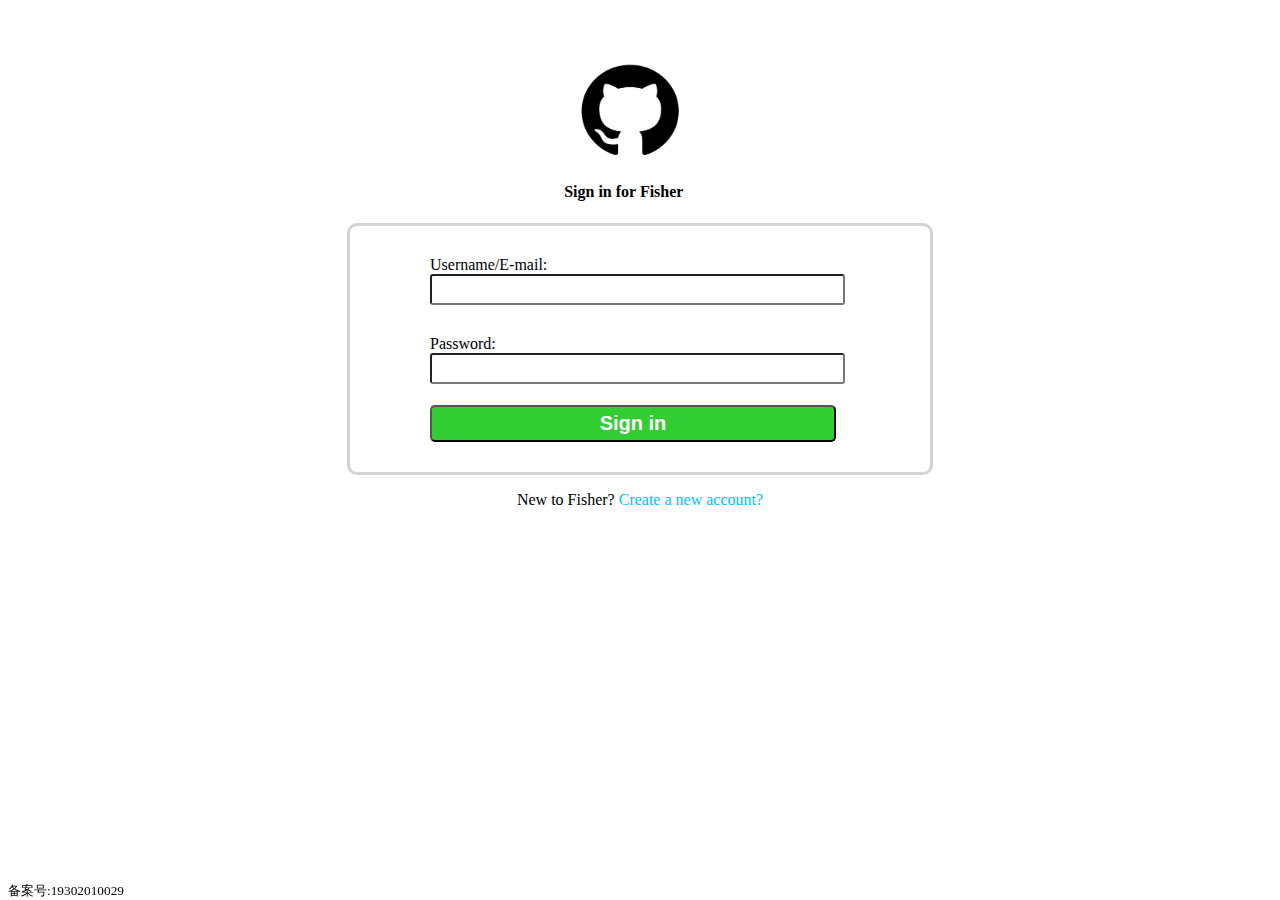
<file: index.html>
<!DOCTYPE html>
<html>
<head>
    <link rel="stylesheet" type="text/css" href="src/css/login.css">
    <meta charset="UTF-8">
    <title>Sign in</title>
</head>
<body>
    <img src="img/logo.jpg" width="150" height="100" alt="image" id="image"><!--logo图片-->
    <h4>Sign in for Fisher</h4>
    <div id="main">
<form action="src/Home.html" method="get"><!--实现登录界面-->
        <div>
          <label>
              <p class="text">Username/E-mail:<br>
              <input type="text" value="" size="50" required class="input" name="username">
              </p>
         </label>
        </div>
        <div>
            <label>
                <p class="text">Password:<br>
                <input type="password" value="" size="50" required class="input" name="password">
                </p>
            </label>
        </div>
        <div>
            <input type="submit" value="Sign in" id="button" name="submit">
        </div>
</form>
    </div>
<p id="register">New to Fisher?<a href="src/register.html" id="aregister"> Create a new account?</a></p><!--引导注册提示信息-->
<footer>
    <small id="footer">备案号:19302010029</small><!--页脚-->
</footer>
</body>
</html>
</file>
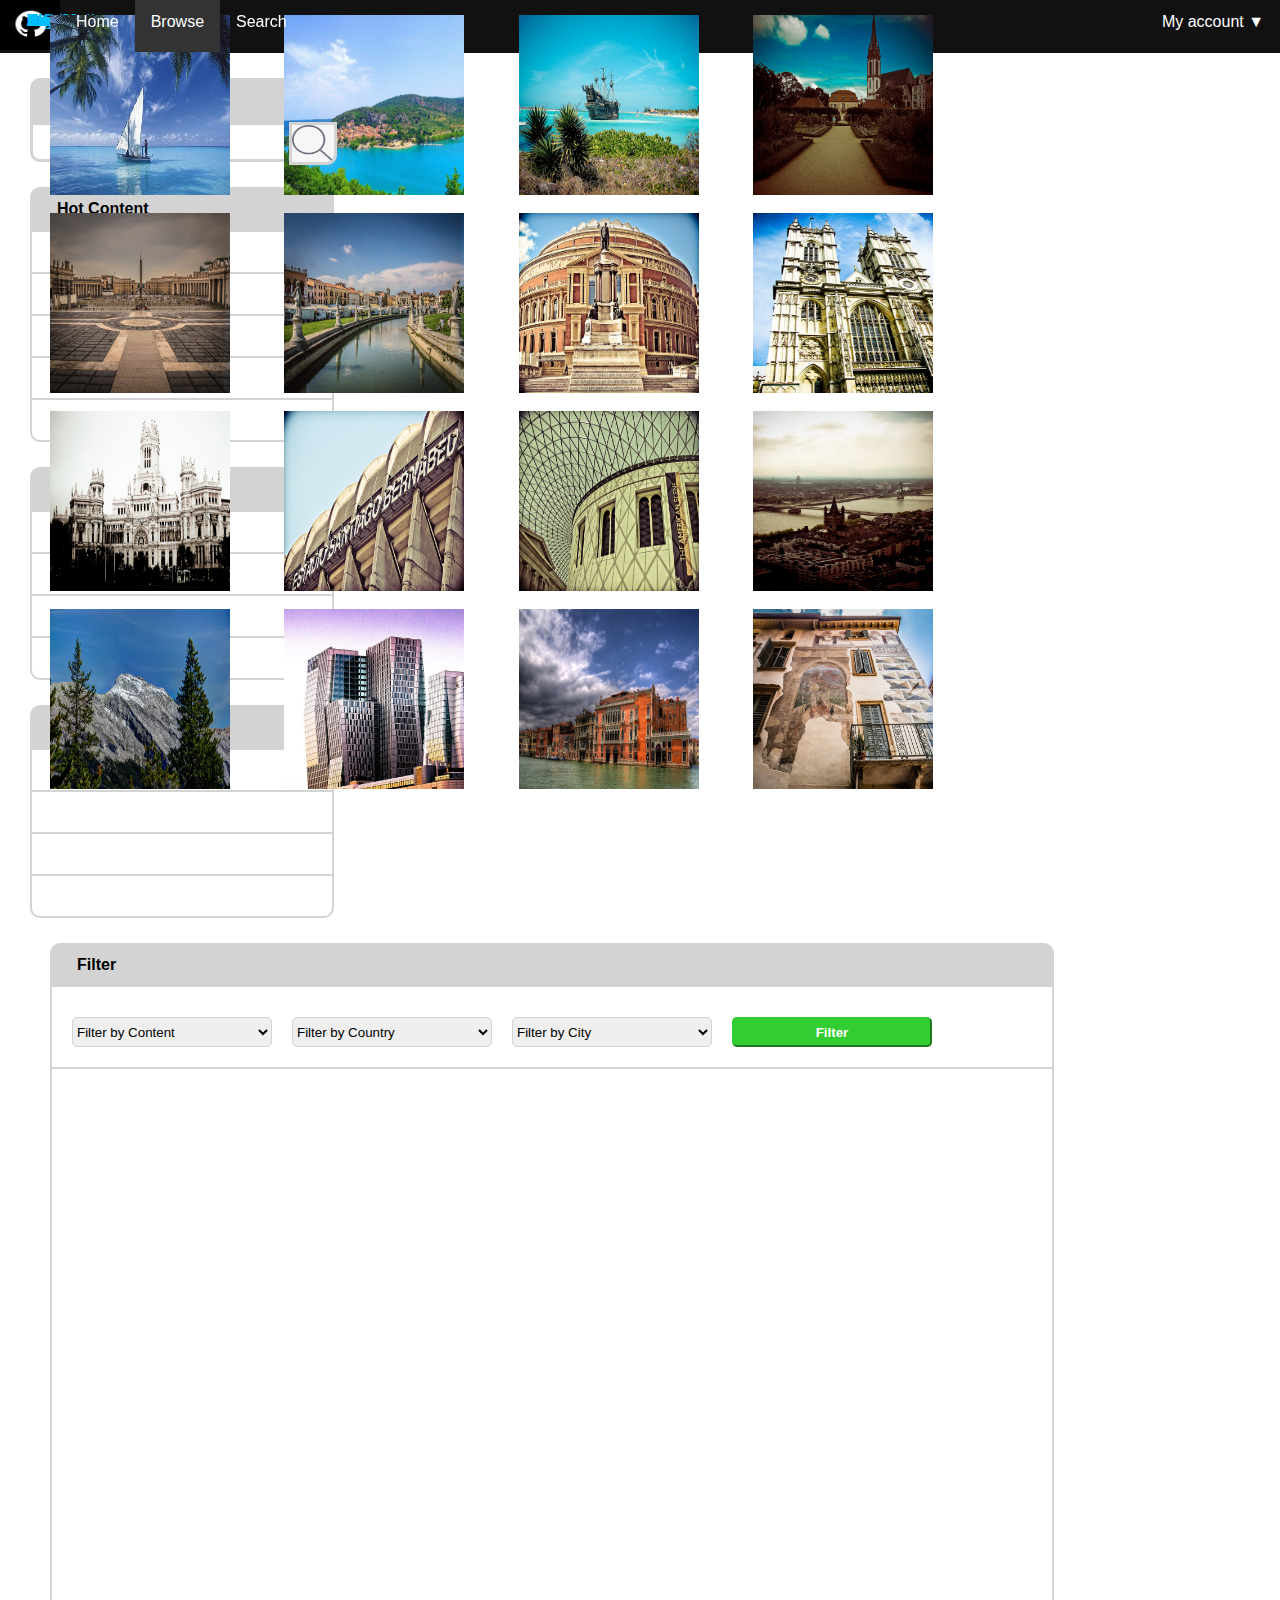
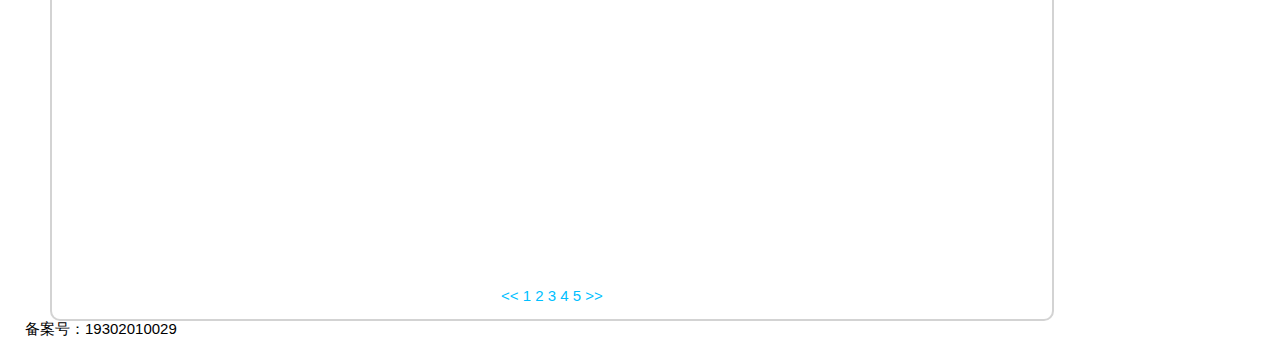
<file: src/Browser.html>
<!DOCTYPE html>
<html>
<head>
    <meta charset="UTF-8">
    <title>Browser</title>
    <link rel="stylesheet" type="text/css" href="css/reset.css">
    <link rel="stylesheet" type="text/css" href="css/Browser.css">
</head>
<body>
<header>
    <nav>
        <ul>
            <li><img src="images/logo_header.jpg" width="60" height="50" alt="image" id="image"></li>
            <li><a href="Home.html" id="Home">Home</a></li>
            <li><a href="Browser.html" id="Browse">Browse</a></li>
            <li><a href="Search.html" id="Search">Search</a></li>
            <div class="dropdown">
                <a href="#" class="dropbtn">My account ▼</a><!--下拉列表-->
                <div class="dropdown-content">
                    <a href="Upload.html"><p><img src="images/upload.jpg" width="20" height="20">  Upload</p></a>
                    <a href="my_photo.html"><p><img src="images/myphoto.jpg" width="20" height="20">  My Photo</p></a>
                    <a href="favor.html"><p><img src="images/favor.jpg" width="20" height="20">  Favor</p></a>
                    <a href="login.html"><p><img src="images/login.jpg" width="20" height="20">  Login in</p></a>
                </div>
            </div>
        </ul>
    </nav>
</header>
<div id="part1">
    <div class="titlebox"><p class="title">Search by Title</p></div>
        <form>
           <label>
               <input type="search" value="" id="input">
               <input type="image" src="images/search.jpg" width="42" height="37" id="submit" onclick="alert('已搜索成功！')">
           </label>
        </form>
    <form>
        <div class="titlebox"><p class="title">Hot Content</p></div>
        <div class="wordbox1"><a class="entry" onclick="alert('已显示搜索结果!')"><p class="word">City</p></a></div>
        <div class="wordbox1"><a class="entry" onclick="alert('已显示搜索结果!')"><p class="word">People</p></a></div>
        <div class="wordbox1"><a class="entry" onclick="alert('已显示搜索结果!')"><p class="word">Animal</p></a></div>
        <div class="wordbox1"><a class="entry" onclick="alert('已显示搜索结果!')"><p class="word">Building</p></a></div>
        <div class="wordbox2"><a class="entry" onclick="alert('已显示搜索结果!')"><p class="word">Wonder</p></a></div>
    </form>
    <form>
        <div class="titlebox"><p class="title">Hot Country</p></div>
        <div class="wordbox1"><a class="entry" onclick="alert('已显示搜索结果!')"><p class="word">China</p></a></div>
        <div class="wordbox1"><a class="entry" onclick="alert('已显示搜索结果!')"><p class="word">Italy</p></a></div>
        <div class="wordbox1"><a class="entry" onclick="alert('已显示搜索结果!')"><p class="word">Japan</p></a></div>
        <div class="wordbox2"><a class="entry" onclick="alert('已显示搜索结果!')"><p class="word">America</p></a></div>
    </form>
    <form>
        <div class="titlebox"><p class="title">Hot City</p></div>
        <div class="wordbox1"><a class="entry" onclick="alert('已显示搜索结果!')"><p class="word">Shanghai</p></a></div>
        <div class="wordbox1"><a class="entry" onclick="alert('已显示搜索结果!')"><p class="word">Tokyo</p></a></div>
        <div class="wordbox1"><a class="entry" onclick="alert('已显示搜索结果!')"><p class="word">Roma</p></a></div>
        <div class="wordbox2"><a class="entry" onclick="alert('已显示搜索结果!')"><p class="word">New York</p></a></div>
    </form>
</div>
<div id="part2">
<form>
    <div class="titlebox1"><p class="title">Filter</p></div>
    <div id="choosebox">
    <div class="choose">
        <label>
            <select class="select">
                <option hidden>Filter by Content</option>
                <option>Scenery</option>
                <option>City</option>
                <option>People</option>
                <option>Animal</option>
                <option>Building</option>
                <option>Wonder</option>
            </select>
        </label>
    </div>
    <div class="choose">
        <label for="Country"></label><select id="Country" class="select">
            <option hidden>Filter by Country</option>
            <option value="China">China</option>
            <option value="Japan">Japan</option>
            <option value="Italy">Italy</option>
            <option value="America">America</option>
        </select>
    </div>
    <div class="choose">
        <label for="City"></label><select id="City" class="select">
            <option hidden>Filter by City</option>
        </select>
    </div>
    <div class="choose" onclick="alert('已显示搜索结果')"><input type="button" value="Filter" id="filter"></div>
    </div>
</form>
    <div id="picturebox">
        <a href="details.html"><img src="images/detail.jpg" class="picture"></a>
        <a href="details.html"><img src="images/mainpicture.jpg" class="picture"></a>
        <a href="details.html"><img src="images/travel-images/normal/medium/6119130918.jpg" class="picture"></a>
        <a href="details.html"><img src="images/travel-images/normal/medium/6114859969.jpg" class="picture"></a>
        <a href="details.html"><img src="images/travel-images/normal/medium/9498386718.jpg" class="picture"></a>
        <a href="details.html"><img src="images/travel-images/normal/medium/9494282329.jpg" class="picture"></a>
        <a href="details.html"><img src="images/travel-images/normal/medium/5855174537.jpg" class="picture"></a>
        <a href="details.html"><img src="images/travel-images/normal/medium/5855191275.jpg" class="picture"></a>
        <a href="details.html"><img src="images/travel-images/normal/medium/5855209453.jpg" class="picture"></a>
        <a href="details.html"><img src="images/travel-images/normal/medium/5855213165.jpg" class="picture"></a>
        <a href="details.html"><img src="images/travel-images/normal/medium/5855729828.jpg" class="picture"></a>
        <a href="details.html"><img src="images/travel-images/normal/medium/6114850721.jpg" class="picture"></a>
        <a href="details.html"><img src="images/travel-images/normal/medium/6114904363.jpg" class="picture"></a>
        <a href="details.html"><img src="images/travel-images/normal/medium/6114960821.jpg" class="picture"></a>
        <a href="details.html"><img src="images/travel-images/normal/medium/9494470337.jpg" class="picture"></a>
        <a href="details.html"><img src="images/travel-images/normal/medium/9493997865.jpg" class="picture"></a>
        <div id="page"><p id="num"><< 1 2 3 4 5 >></p></div>
    </div>
</div>
<script type="text/javascript">//实现二级联动
        var Country=document.getElementById("Country");//获取第一个下拉框
        Country.onclick=function(){				//	给第一个下拉框绑定点击事件
            var val=Country.value;			//获取第一个下拉框中option的值
            switch(val){						//利用switch语句给第二个下拉框插入值
                case 'China':
                    document.getElementById("City").innerHTML="<option>Shanghai</option><option>Kunming</option><option>Beijing</option><option>Yantai</option>";
                    break;
                case "Japan":
                    document.getElementById("City").innerHTML="<option>Tokyo</option><option>Osaka</option><option>Kamakura</option>";
                    break;
                case "Italy":
                    document.getElementById("City").innerHTML="<option>Roma</option><option>Milan</option><option>Venice</option><option>Florence</option>";
                    break;
                case "America":
                    document.getElementById("City").innerHTML="<option>New York</option><option>San Francisco</option><option>Washington</option>";
                    break;
            }
        }
</script>
<footer>
    <small>备案号：19302010029</small>
</footer>
</body>
</html>
</file>
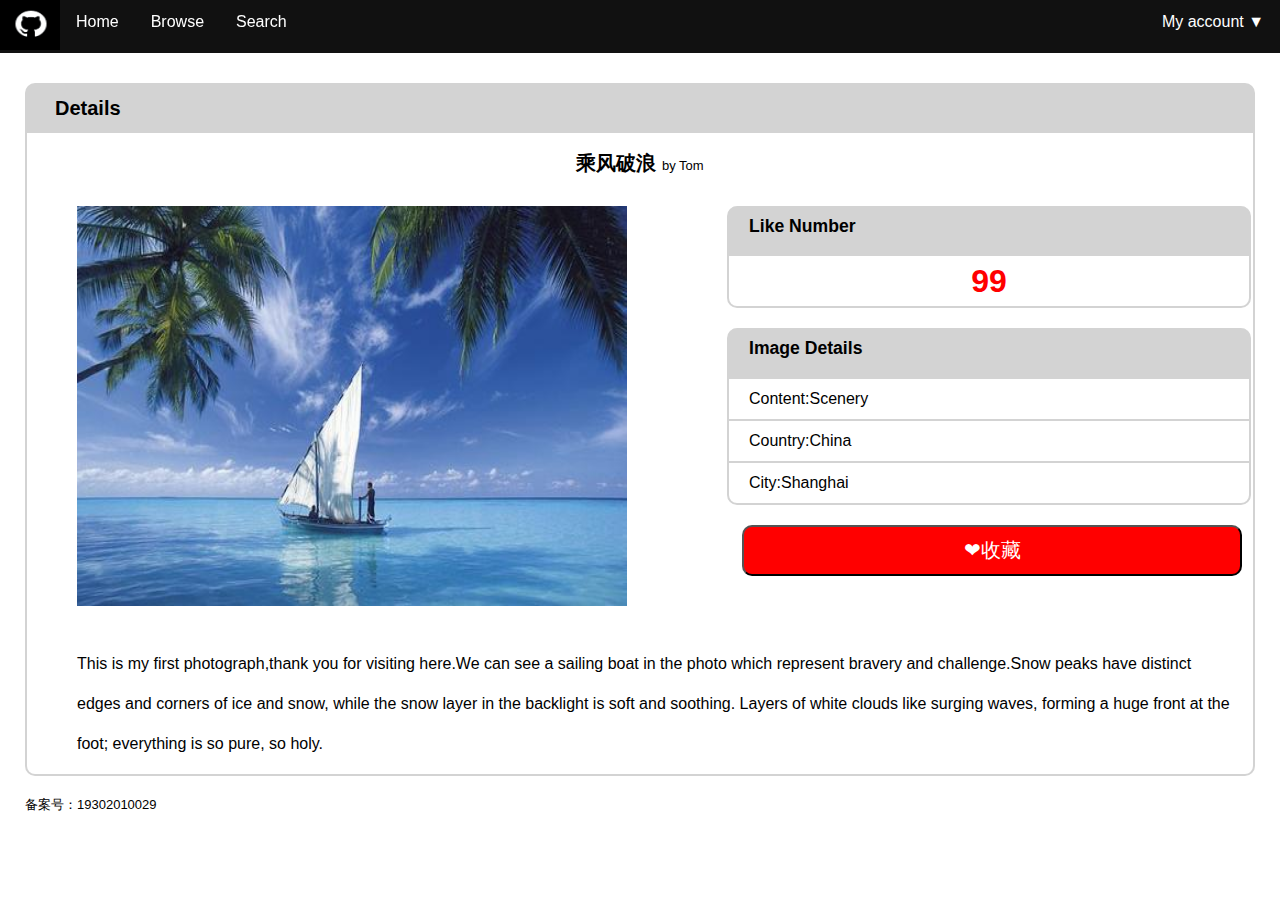
<file: src/details.html>
<!DOCTYPE html>
<html>
<head>
    <meta charset="UTF-8">
    <title>Details</title>
    <link rel="stylesheet" type="text/css" href="css/reset.css">
    <link rel="stylesheet" type="text/css" href="css/header.css">
    <link rel="stylesheet" type="text/css" href="css/details.css">
</head>
<body>
<header>
    <nav>
        <ul>
            <li><img src="images/logo_header.jpg" width="60" height="50" alt="image" id="image"></li>
            <li><a href="Home.html" id="Home">Home</a></li>
            <li><a href="Browser.html" id="Browse">Browse</a></li>
            <li><a href="Search.html" id="Search">Search</a></li>
            <div class="dropdown">
                <a href="#" class="dropbtn">My account ▼</a><!--下拉列表-->
                <div class="dropdown-content">
                    <a href="Upload.html"><p><img src="images/upload.jpg" width="20" height="20">  Upload</p></a>
                    <a href="my_photo.html"><p><img src="images/myphoto.jpg" width="20" height="20">  My Photo</p></a>
                    <a href="favor.html"><p><img src="images/favor.jpg" width="20" height="20">  Favor</p></a>
                    <a href="login.html"><p><img src="images/login.jpg" width="20" height="20">  Login in</p></a>
                </div>
            </div>
        </ul>
    </nav>
</header>
<section>
    <div>
        <div id="title"><p id="details">Details</p></div>
        <div id="main">
                <p id="phototitle">乘风破浪 <small>by Tom</small></p>
            <div class="part"><img src="images/detail.jpg" width="550" height="400" id="picture"></div>
            <div class="part">
                <div id="likenumber" ><p class="titles">Like Number</p></div>
                <div id="number"><p id="num">99</p></div>
             <div id="detail">
                 <p class="titles">Image Details</p>
             </div>
              <div>
                  <div class="content"><p class="word">Content:Scenery</p></div>
                  <div class="content"><p class="word">Country:China</p></div>
                  <div class="content1"><p class="word">City:Shanghai</p></div>
                  <input type="button" value="❤收藏" id="favor" onclick="alert('已成功收藏')">
            </div>
            </div>
            <p id="passage">This is my first photograph,thank you for visiting here.We can see a sailing boat in the photo which represent bravery and challenge.Snow peaks have distinct edges and corners of ice and snow, while the snow layer in the backlight is soft and soothing. Layers of white clouds like surging waves, forming a huge front at the foot; everything is so pure, so holy.</p>
    </div>
    </div>
</section>
<footer><!--页脚-->
    <small>备案号：19302010029</small>
</footer>
</body>
</html>
</file>
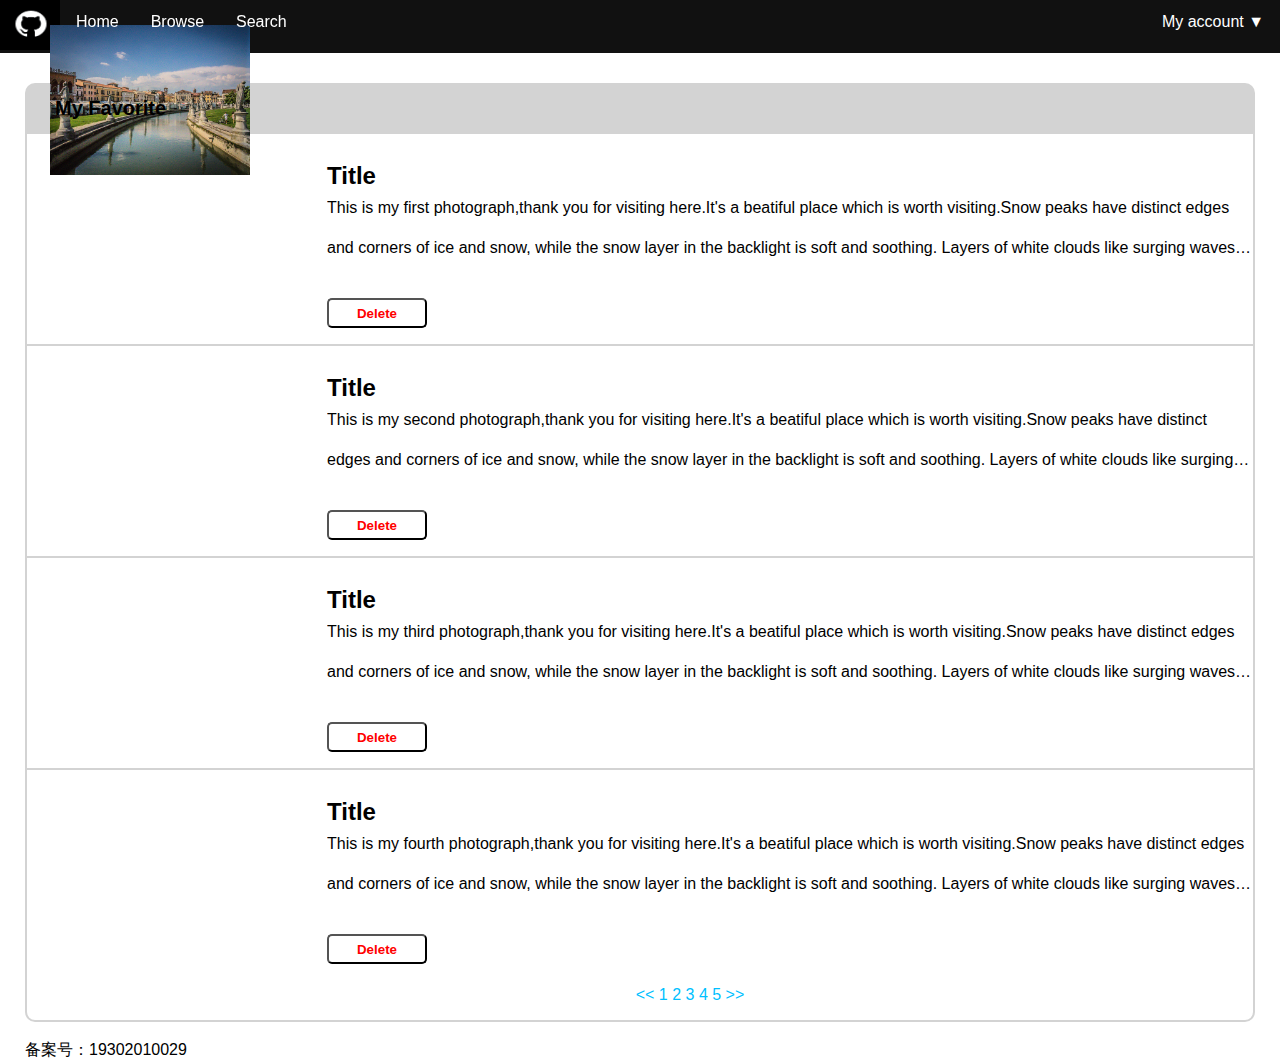
<file: src/favor.html>
<!DOCTYPE html>
<html>
<head>
    <meta charset="UTF-8">
    <title>Favor</title>
    <link rel="stylesheet" type="text/css" href="css/reset.css">
    <link rel="stylesheet" type="text/css" href="css/header.css">
    <link rel="stylesheet" type="text/css" href="css/favor.css">
</head>
<body>
<header>
    <nav>
        <ul>
            <li><img src="images/logo_header.jpg" width="60" height="50" alt="image" id="image"></li>
            <li><a href="Home.html" id="Home">Home</a></li>
            <li><a href="Browser.html" id="Browse">Browse</a></li>
            <li><a href="Search.html" id="Search">Search</a></li>
            <div class="dropdown">
                <a href="#" class="dropbtn">My account ▼</a>
                <div class="dropdown-content">
                    <a href="Upload.html"><p><img src="images/upload.jpg" width="20" height="20">  Upload</p></a>
                    <a href="my_photo.html"><p><img src="images/myphoto.jpg" width="20" height="20">  My Photo</p></a>
                    <a href="favor.html"><p><img src="images/favor.jpg" width="20" height="20">  Favor</p></a>
                    <a href="login.html"><p><img src="images/login.jpg" width="20" height="20">  Login in</p></a>
                </div>
            </div>
        </ul>
    </nav>
</header>
<div id="myfavorite"><p id="title">My Favorite</p></div>
<div class="section1">
    <a href="details.html"><img src="images/travel-images/normal/medium/6119130918.jpg" width="200" height="150" class="picture"></a>
    <div class="content">
        <h2 class="title">Title</h2>
        <p class="passage">This is my first photograph,thank you for visiting here.It's a beatiful place which is worth visiting.Snow peaks have distinct edges and corners of ice and snow, while the snow layer in the backlight is soft and soothing. Layers of white clouds like surging waves, forming a huge front at the foot; everything is so pure, so holy.</p>
        <input type="button" value="Delete" class="delete" onclick="alert('已成功删除')">
    </div>
</div>
<div class="section1">
    <a href="details.html"><img src="images/travel-images/normal/medium/6114859969.jpg" width="200" height="150" class="picture"></a>
    <div class="content">
        <h2 class="title">Title</h2>
        <p class="passage">This is my second photograph,thank you for visiting here.It's a beatiful place which is worth visiting.Snow peaks have distinct edges and corners of ice and snow, while the snow layer in the backlight is soft and soothing. Layers of white clouds like surging waves, forming a huge front at the foot; everything is so pure, so holy.</p>
        <input type="button" value="Delete" class="delete" onclick="alert('已成功删除')">
    </div>
</div>
<div class="section1">
    <a href="details.html"><img src="images/travel-images/normal/medium/9498386718.jpg" width="200" height="150" class="picture"></a>
    <div class="content">
        <h2 class="title">Title</h2>
        <p class="passage">This is my third photograph,thank you for visiting here.It's a beatiful place which is worth visiting.Snow peaks have distinct edges and corners of ice and snow, while the snow layer in the backlight is soft and soothing. Layers of white clouds like surging waves, forming a huge front at the foot; everything is so pure, so holy.</p>
        <input type="button" value="Delete" class="delete" onclick="alert('已成功删除')">
    </div>
</div>
<div class="section2">
    <a href="details.html"><img src="images/travel-images/normal/medium/9494282329.jpg" width="200" height="150" class="picture"></a>
    <div class="content">
        <h2 class="title">Title</h2>
        <p class="passage">This is my fourth photograph,thank you for visiting here.It's a beatiful place which is worth visiting.Snow peaks have distinct edges and corners of ice and snow, while the snow layer in the backlight is soft and soothing. Layers of white clouds like surging waves, forming a huge front at the foot; everything is so pure, so holy.</p>
        <input type="button" value="Delete" class="delete" onclick="alert('已成功删除')">
        <p class="choose"><< 1 2 3 4 5 >></p>
    </div>
</div>
<footer>
    <small>备案号：19302010029</small>
</footer>
</body>
</html>
</file>
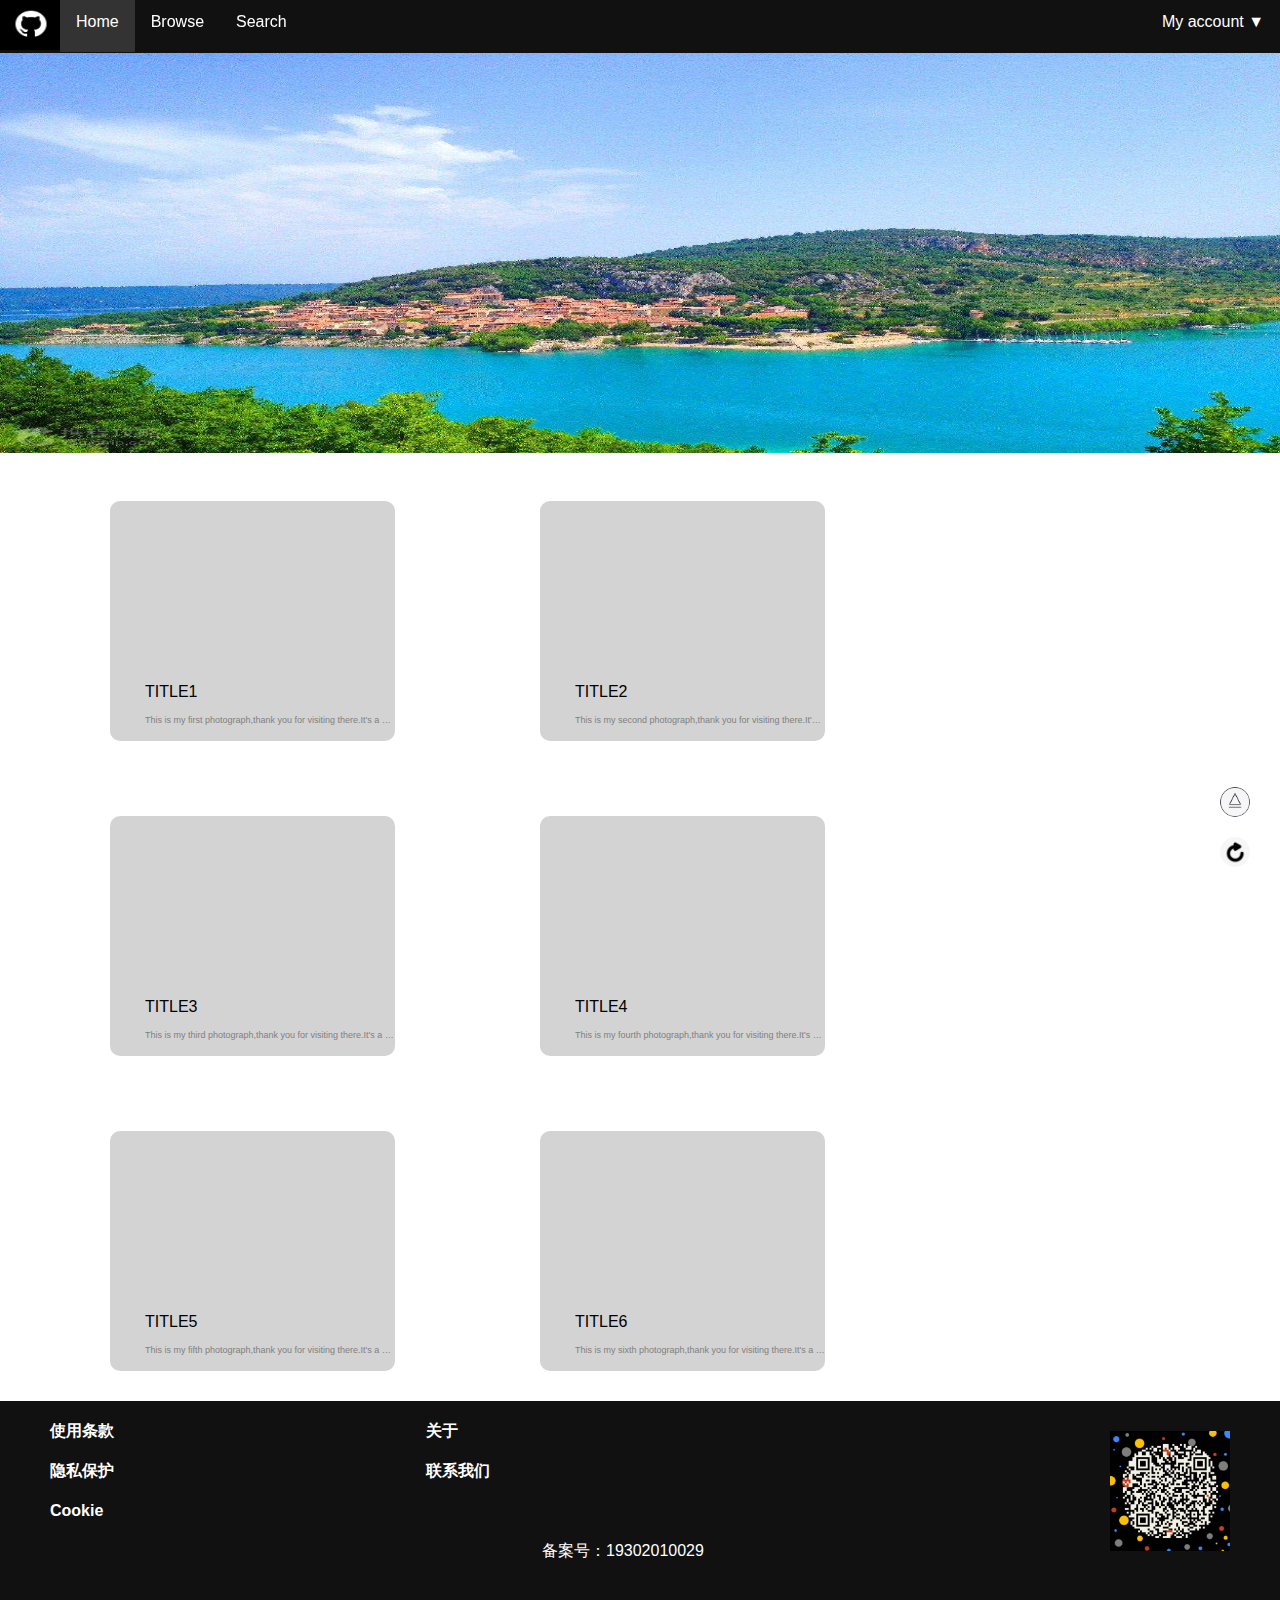
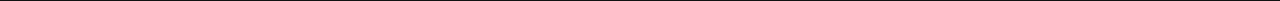
<file: src/Home.html>
<!DOCTYPE html>
<html>
<head>
    <meta charset="UTF-8">
    <title>Home</title>
    <link rel="stylesheet" type="text/css" href="css/reset.css">
    <link rel="stylesheet" type="text/css" href="css/Home.css">
</head>
<body>
<header>
    <nav>   <!--导航栏-->
        <ul>
            <li><img src="images/logo_header.jpg" width="60" height="50" alt="image" id="image"></li>
            <li><a href="Home.html" id="Home">Home</a></li>
            <li><a href="Browser.html" id="Browse">Browse</a></li>
            <li><a href="Search.html" id="Search">Search</a></li>
            <div class="dropdown">
                <a href="#" class="dropbtn">My account ▼</a>
            <div class="dropdown-content"> <!--下拉列表-->
                <a href="Upload.html"><p><img src="images/upload.jpg" width="20" height="20">  Upload</p></a>
                <a href="my_photo.html"><p><img src="images/myphoto.jpg" width="20" height="20">  My Photo</p></a>
                <a href="favor.html"><p><img src="images/favor.jpg" width="20" height="20">  Favor</p></a>
                <a href="login.html"><p><img src="images/login.jpg" width="20" height="20">  Login in</p></a>
            </div>
        </div>
        </ul>
    </nav>
</header>
<section>
<div>
    <img src="images/mainpicture.jpg" width="100%" height="400" id="mainpicture">
</div>
<div class="part">
    <a href="details.html"><img src="images/travel-images/normal/medium/6119130918.jpg" width="85%" height="150" class="picture"></a>
    <h4 class="title">TITLE1</h4>
    <p class="comment">This is my first photograph,thank you for visiting there.It's a beatiful place which is worth visiting.</p>
</div>
<div class="part">
    <a href="details.html"><img src="images/travel-images/normal/medium/6114859969.jpg" width="85%" height="150" class="picture"></a>
    <h4 class="title">TITLE2</h4>
    <p class="comment">This is my second photograph,thank you for visiting there.It's a beatiful place which is worth visiting.</p>
</div>
<div class="part">
    <a href="details.html"><img src="images/travel-images/normal/medium/9498386718.jpg" width="85%" height="150" class="picture"></a>
    <h4 class="title">TITLE3</h4>
    <p class="comment">This is my third photograph,thank you for visiting there.It's a beatiful place which is worth visiting.</p>
</div>
<div class="part">
    <a href="details.html"><img src="images/travel-images/normal/medium/9494282329.jpg" width="85%" height="150" class="picture"></a>
    <h4 class="title">TITLE4</h4>
    <p class="comment">This is my fourth photograph,thank you for visiting there.It's a beatiful place which is worth visiting.</p>
</div>
<div class="part">
    <a href="details.html"><img src="images/travel-images/normal/medium/9504451722.jpg" width="85%" height="150" class="picture"></a>
    <h4 class="title">TITLE5</h4>
    <p class="comment">This is my fifth photograph,thank you for visiting there.It's a beatiful place which is worth visiting.</p>
</div>
<div class="part">
    <a href="details.html"><img src="images/travel-images/normal/medium/9505536014.jpg" width="85%" height="150" class="picture"></a>
    <h4 class="title">TITLE6</h4>
    <p class="comment">This is my sixth photograph,thank you for visiting there.It's a beatiful place which is worth visiting.</p>
</div>
</section>
<footer>   <!--页脚-->
    <div class="footer">
        <div id="wechatpicture"><img src="images/wechat.jpg" width="120" height="120" id="wechat"></div>
    <p><a class="foot">使用条款</a>
        <a class=" foot space">关于</a></p>
        <p><a class="foot">隐私保护</a>
        <a class="foot space">联系我们</a></p>
        <p><a class="foot">Cookie</a></p>
        <p id="id">备案号：19302010029</p>
    </div>
    <div id="totop"><a class="top-link" href="#"><img src="images/top.jpg" id="top" width="30px" height="30px"></a></div>
    <div id="refresh" onclick="alert('图片已刷新')"><img src="images/refresh.jpg" id="refreshbutton" width="30px" height="30px"></div>
    <script>
        $(".top-link").click(function(){
            $('body,html').animate({scrollTop:0},1000);
            return false;
        });
    </script><!--实现返回至页面顶部-->
</footer>
</body>
</html>
</file>
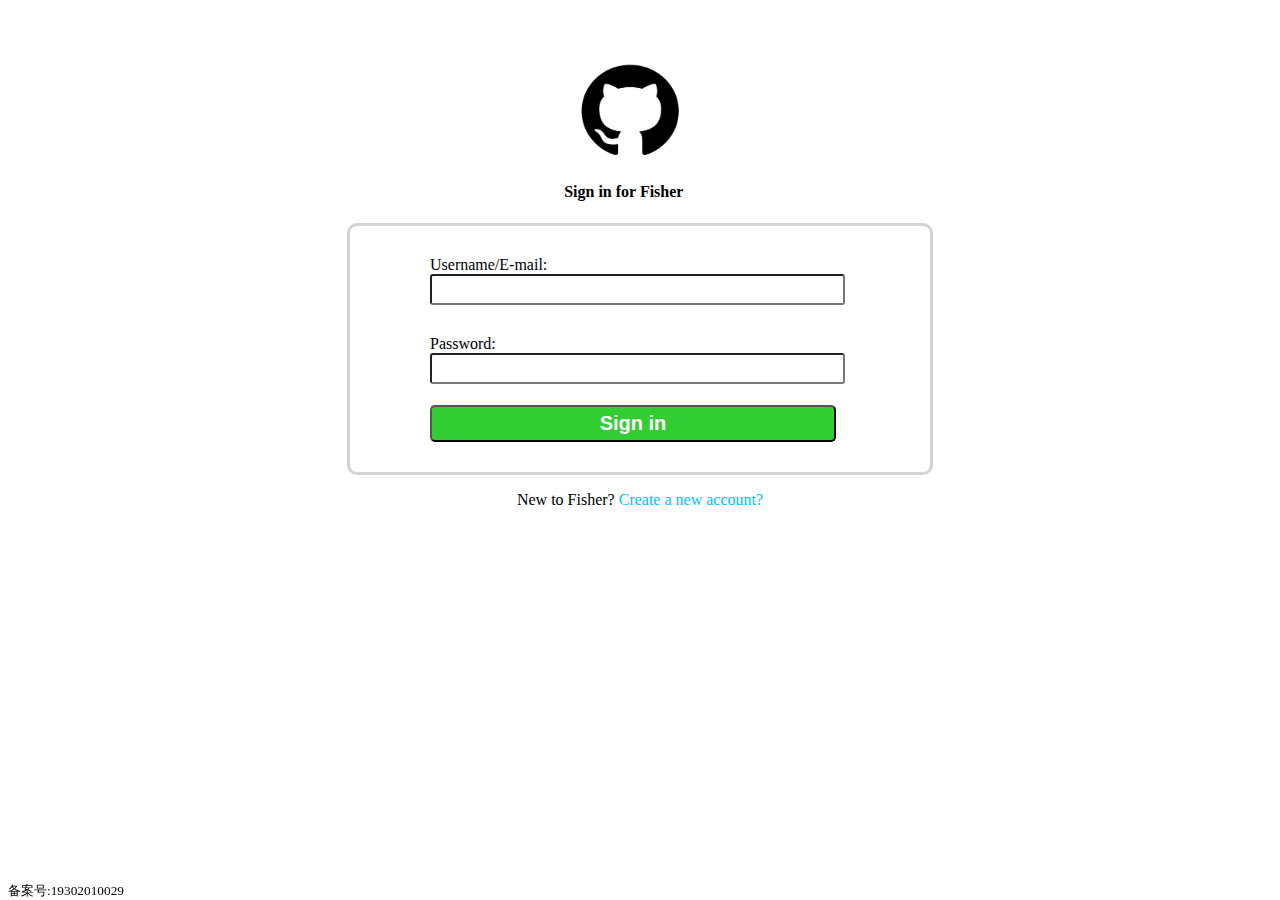
<file: src/login.html>
<!DOCTYPE html>
<html>
<head>
    <link rel="stylesheet" type="text/css" href="css/login.css">
    <meta charset="UTF-8">
    <title>Sign in</title>
</head>
<body>
<img src="images/logo.jpg" width="150" height="100" alt="image" id="image"><!--logo图片-->
<h4>Sign in for Fisher</h4>
<div id="main">
<form action="Home.html" method="get"><!--实现登录界面-->
        <div>
          <label>
              <p class="text">Username/E-mail:<br>
              <input type="text" value="" required class="input" name="username">
              </p>
         </label>
        </div>
        <div>
            <label>
                <p class="text">Password:<br>
                <input type="password" value="" required class="input" name="password">
                </p>
            </label>
        </div>
        <div>
            <input type="submit" value="Sign in" id="button" name="submit">
        </div>
</form>
    </div>
<p id="register">New to Fisher?<a href="register.html" id="aregister"> Create a new account?</a></p><!--引导注册提示信息-->
<footer>
    <small id="footer">备案号:19302010029</small><!--页脚-->
</footer>
</body>
</html>
</file>
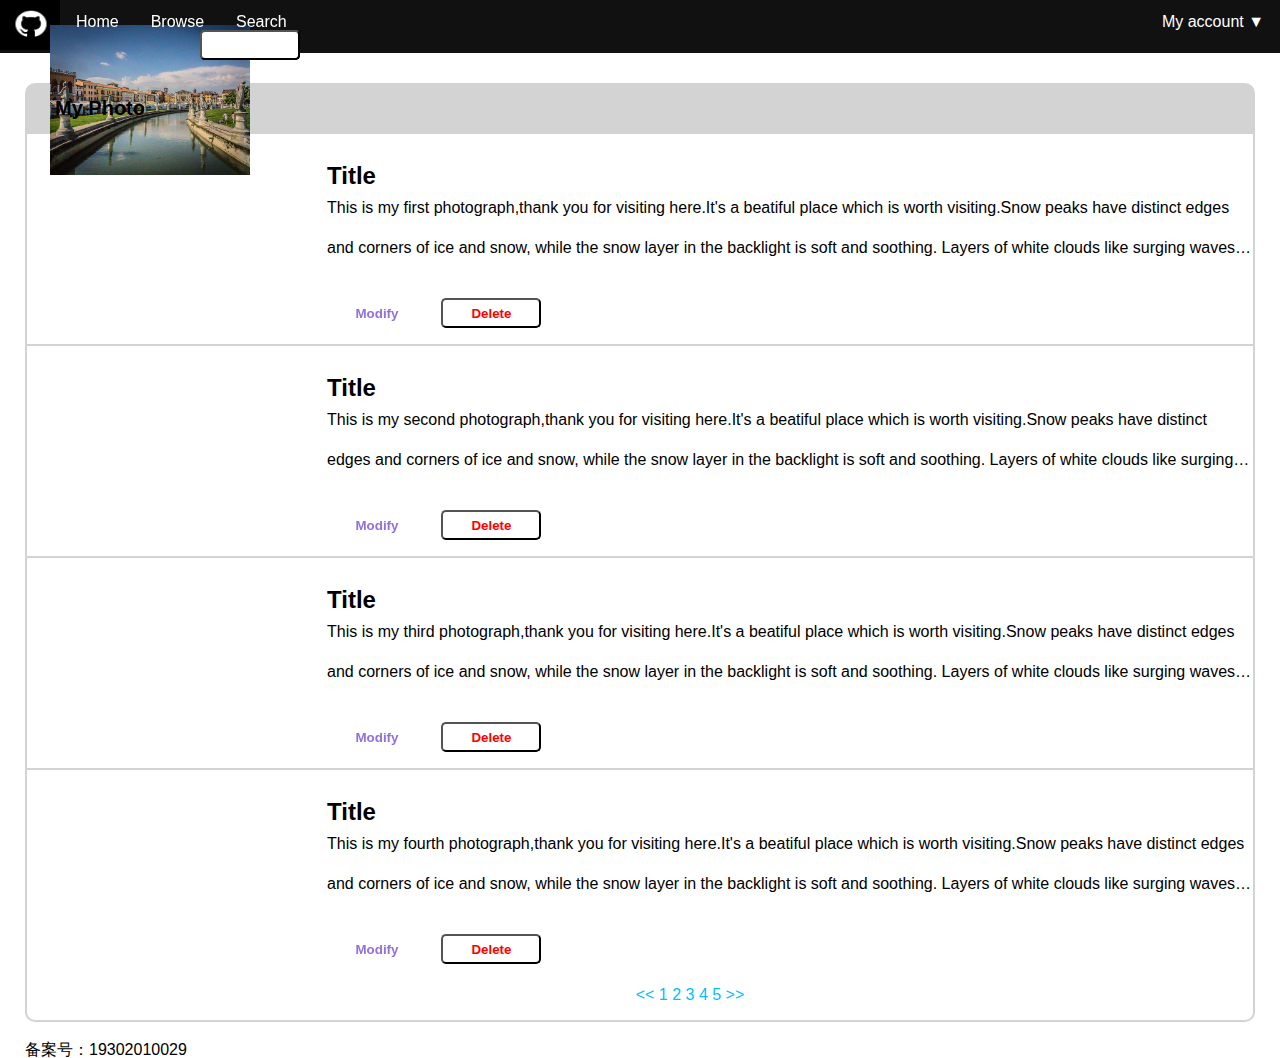
<file: src/my_photo.html>
<!DOCTYPE html>
<html>
<head>
    <meta charset="UTF-8">
    <title>My photo</title>
    <link rel="stylesheet" type="text/css" href="css/reset.css">
    <link rel="stylesheet" type="text/css" href="css/header.css">
    <link rel="stylesheet" type="text/css" href="css/my_photo.css">
</head>
<body>
<header>
    <nav>
        <ul>
            <li><img src="images/logo_header.jpg" width="60" height="50" alt="image" id="image"></li>
            <li><a href="Home.html" id="Home">Home</a></li>
            <li><a href="Browser.html" id="Browse">Browse</a></li>
            <li><a href="Search.html" id="Search">Search</a></li>
            <div class="dropdown">
                <a href="#" class="dropbtn">My account ▼</a><!--下拉列表-->
                <div class="dropdown-content">
                    <a href="Upload.html"><p><img src="images/upload.jpg" width="20" height="20">  Upload</p></a>
                    <a href="my_photo.html"><p><img src="images/myphoto.jpg" width="20" height="20">  My Photo</p></a>
                    <a href="favor.html"><p><img src="images/favor.jpg" width="20" height="20">  Favor</p></a>
                    <a href="login.html"><p><img src="images/login.jpg" width="20" height="20">  Login in</p></a>
                </div>
            </div>
        </ul>
    </nav>
</header>
<div id="myphoto"><p id="title">My Photo</p></div>
<div class="section1">
    <a href="details.html"><img src="images/travel-images/normal/medium/6119130918.jpg" width="200" height="150" class="picture"></a>
    <div class="content">
        <h2 class="title">Title</h2>
        <p class="passage">This is my first photograph,thank you for visiting here.It's a beatiful place which is worth visiting.Snow peaks have distinct edges and corners of ice and snow, while the snow layer in the backlight is soft and soothing. Layers of white clouds like surging waves, forming a huge front at the foot; everything is so pure, so holy.</p>
        <a href="Upload.html"><input type="button" value="Modify" class="modify"></a>
        <input type="button" value="Delete" class="delete" onclick="alert('已成功删除')">
    </div>
</div>
<div class="section1">
    <a href="details.html"><img src="images/travel-images/normal/medium/6114859969.jpg" width="200" height="150" class="picture"></a>
    <div class="content">
        <h2 class="title">Title</h2>
        <p class="passage">This is my second photograph,thank you for visiting here.It's a beatiful place which is worth visiting.Snow peaks have distinct edges and corners of ice and snow, while the snow layer in the backlight is soft and soothing. Layers of white clouds like surging waves, forming a huge front at the foot; everything is so pure, so holy.</p>
        <a href="Upload.html"><input type="button" value="Modify" class="modify"></a>
        <input type="button" value="Delete" class="delete" onclick="alert('已成功删除')">
    </div>
</div>
<div class="section1">
    <a href="details.html"><img src="images/travel-images/normal/medium/9498386718.jpg" width="200" height="150" class="picture"></a>
    <div class="content">
        <h2 class="title">Title</h2>
        <p class="passage">This is my third photograph,thank you for visiting here.It's a beatiful place which is worth visiting.Snow peaks have distinct edges and corners of ice and snow, while the snow layer in the backlight is soft and soothing. Layers of white clouds like surging waves, forming a huge front at the foot; everything is so pure, so holy.</p>
        <a href="Upload.html"><input type="button" value="Modify" class="modify"></a>
        <input type="button" value="Delete" class="delete" onclick="alert('已成功删除')">
    </div>
</div>
<div class="section2">
    <a href="details.html"><img src="images/travel-images/normal/medium/9494282329.jpg" width="200" height="150" class="picture"></a>
    <div class="content">
        <h2 class="title">Title</h2>
        <p class="passage">This is my fourth photograph,thank you for visiting here.It's a beatiful place which is worth visiting.Snow peaks have distinct edges and corners of ice and snow, while the snow layer in the backlight is soft and soothing. Layers of white clouds like surging waves, forming a huge front at the foot; everything is so pure, so holy.</p>
        <a href="Upload.html"><input type="button" value="Modify" class="modify"></a>
        <input type="button" value="Delete" class="delete" onclick="alert('已成功删除')">
        <p class="choose"><< 1 2 3 4 5 >></p>
    </div>
</div>
<footer>
    <small>备案号：19302010029</small>
</footer>
</body>
</html>
</file>
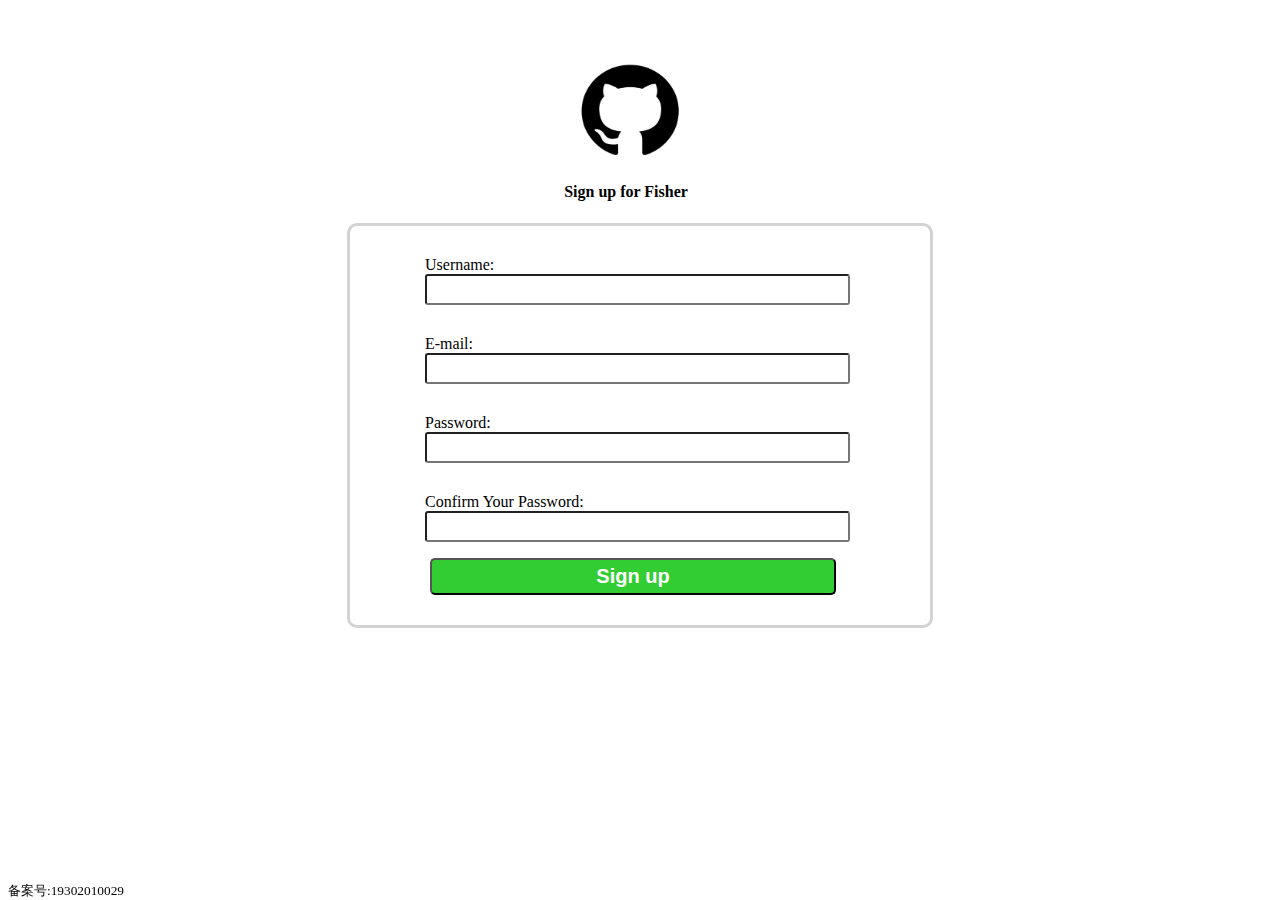
<file: src/register.html>
<!DOCTYPE html>
<html>
<head>
    <link rel="stylesheet" type="text/css" href="css/register.css">
    <meta charset="UTF-8">
    <title>Sign up</title>
</head>
<body>
<img src="images/logo.jpg" width="150" height="100" alt="image" id="image"><!--logo图片-->
<h4>Sign up for Fisher</h4>
<div id="main">
    <form action="login.html" method="get">
        <div>
            <label>
                <p class="text">Username:<br>
                <input type="text" value="" size="50" required class="input" name="username">
                </p>
            </label>
        </div>
        <div>
            <label>
                <p class="text">E-mail:<br>
                <input type="text" value="" size="50" required class="input" name="email">
                </p>
            </label>
        </div>
        <div>
            <label>
                <p class="text">Password:<br>
                <input type="password" value="" size="50" required class="input" name="password">
                </p>
            </label>
        </div>
        <div>
            <label>
                <p class="text">Confirm Your Password:<br>
                <input type="password" value="" size="50" required class="input" name="repassword">
                </p>
            </label>
        </div>
        <div>
            <input type="submit" value="Sign up" id="button" name="submit">
        </div>
    </form>
</div>
<footer>
    <small id="footer">备案号:19302010029</small>
</footer>
</body>
</html>
</file>
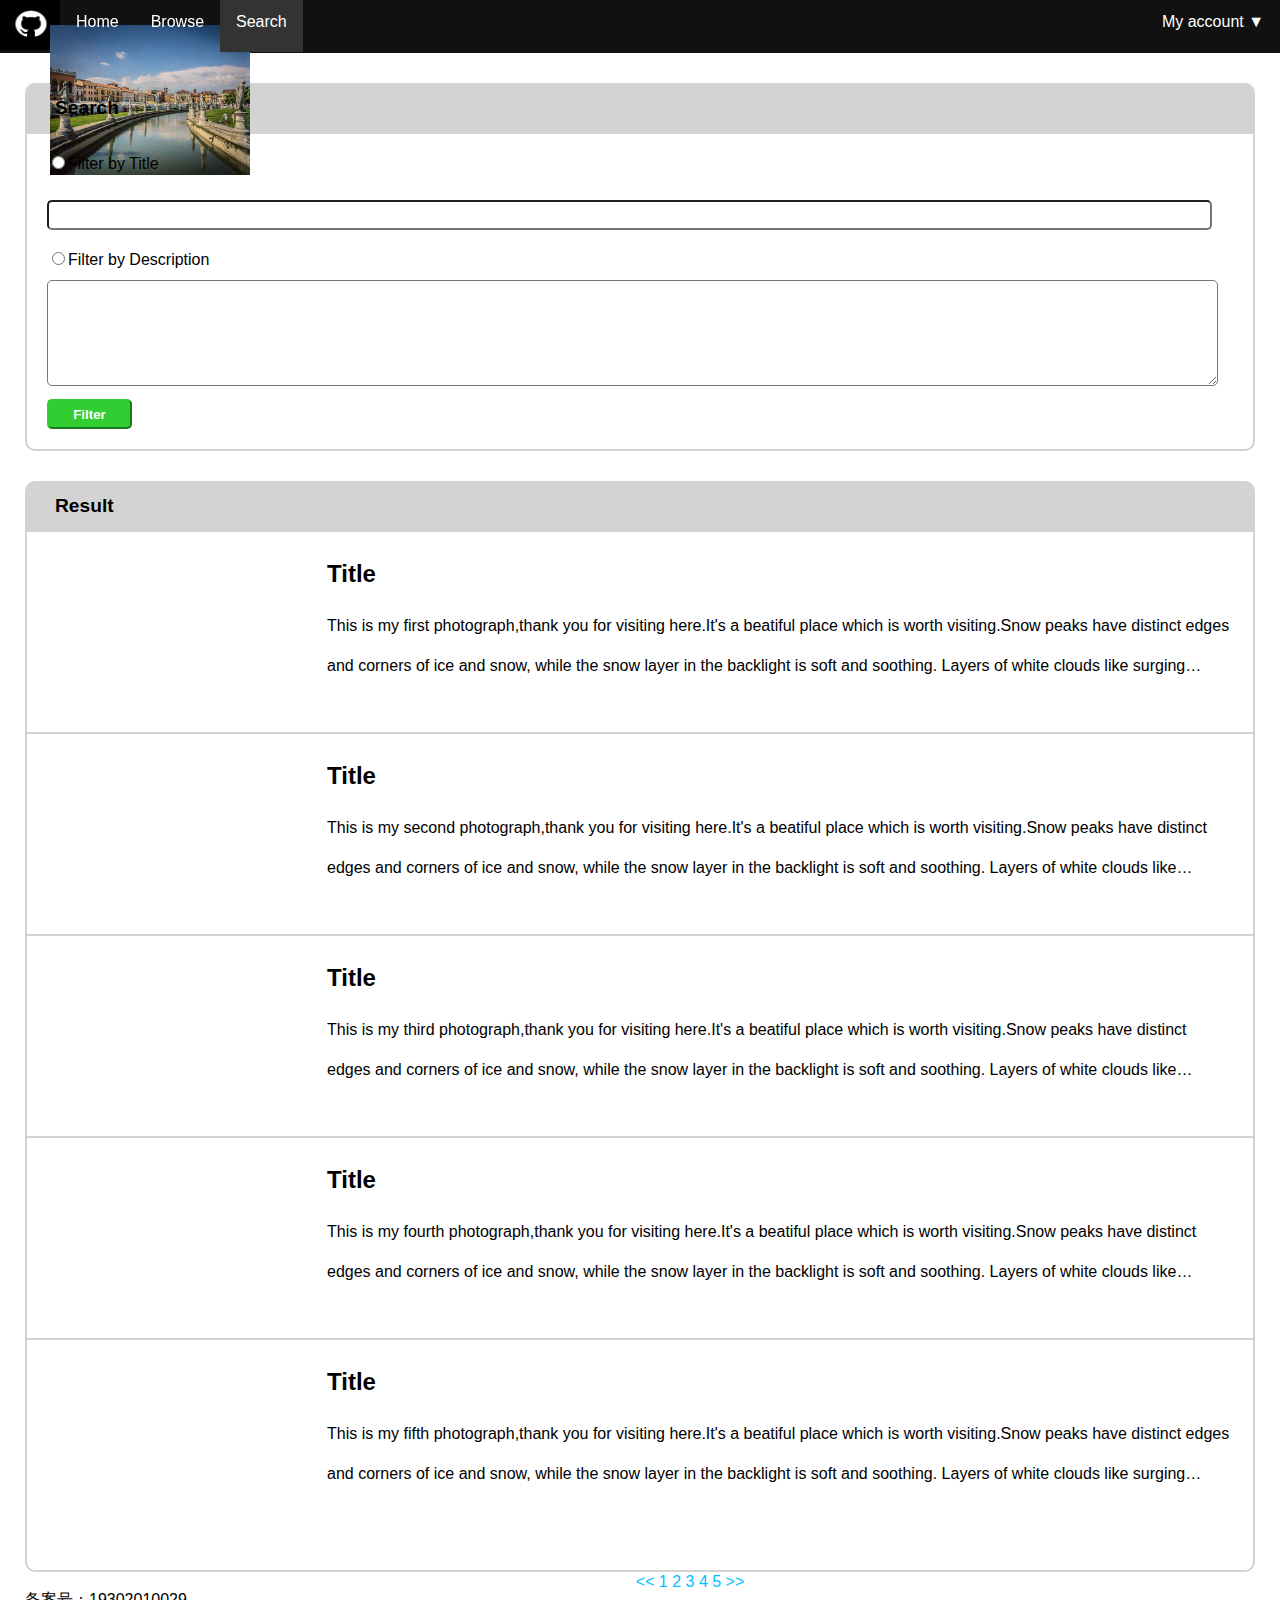
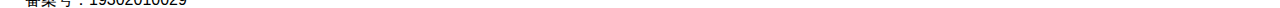
<file: src/Search.html>
<!DOCTYPE html>
<html>
<head>
    <meta charset="UTF-8">
    <title>Search</title>
    <link rel="stylesheet" type="text/css" href="css/reset.css">
    <link rel="stylesheet" type="text/css" href="css/Search.css">
</head>
<body>
<header>
    <nav>
        <ul>
            <li><img src="images/logo_header.jpg" width="60" height="50" alt="image" id="image"></li>
            <li><a href="Home.html" id="Home">Home</a></li>
            <li><a href="Browser.html" id="Browse">Browse</a></li>
            <li><a href="Search.html" id="Search">Search</a></li>
            <div class="dropdown">
                <a href="#" class="dropbtn">My account ▼</a><!--下拉列表-->
                <div class="dropdown-content">
                    <a href="Upload.html"><p><img src="images/upload.jpg" width="20" height="20">  Upload</p></a>
                    <a href="my_photo.html"><p><img src="images/myphoto.jpg" width="20" height="20">  My Photo</p></a>
                    <a href="favor.html"><p><img src="images/favor.jpg" width="20" height="20">  Favor</p></a>
                    <a href="login.html"><p><img src="images/login.jpg" width="20" height="20">  Login in</p></a>
                </div>
            </div>
        </ul>
    </nav>
</header>
    <div id="title"><p class="searchtitle">Search</p></div>
<div id="contents">
    <div>
    <label>
        <p class="words"><input type="radio">Filter by Title</p>
    </label>
        <br>
    <label>
        <input type="search" size="100" id="search1">
    </label>
    </div>
    <div>
    <label>
        <p class="words"><input type="radio">Filter by Description</p>
    </label>
        <label for="search2"><textarea id="search2"></textarea></label>
    </div>
    <div onclick="alert('已显示搜索结果')"><input type="button" value="Filter" id="filter"></div>
</div>
<section>
    <div id="result"><p class="searchtitle">Result</p></div>
    <div class="section1">
        <a href="details.html"><img src="images/travel-images/normal/medium/6119130918.jpg" width="200" height="150" class="picture"></a>
        <div class="content">
            <h2 class="title">Title</h2>
            <p class="passage">This is my first photograph,thank you for visiting here.It's a beatiful place which is worth visiting.Snow peaks have distinct edges and corners of ice and snow, while the snow layer in the backlight is soft and soothing. Layers of white clouds like surging waves, forming a huge front at the foot; everything is so pure, so holy.</p>
        </div>
    </div>
    <div class="section1">
        <a href="details.html"><img src="images/travel-images/normal/medium/6114859969.jpg" width="200" height="150" class="picture"></a>
        <div class="content">
            <h2 class="title">Title</h2>
            <p class="passage">This is my second photograph,thank you for visiting here.It's a beatiful place which is worth visiting.Snow peaks have distinct edges and corners of ice and snow, while the snow layer in the backlight is soft and soothing. Layers of white clouds like surging waves, forming a huge front at the foot; everything is so pure, so holy.</p>
        </div>
    </div>
    <div class="section1">
        <a href="details.html"><img src="images/travel-images/normal/medium/9498386718.jpg" width="200" height="150" class="picture"></a>
        <div class="content">
            <h2 class="title">Title</h2>
            <p class="passage">This is my third photograph,thank you for visiting here.It's a beatiful place which is worth visiting.Snow peaks have distinct edges and corners of ice and snow, while the snow layer in the backlight is soft and soothing. Layers of white clouds like surging waves, forming a huge front at the foot; everything is so pure, so holy.</p>
        </div>
    </div>
    <div class="section1">
        <a href="details.html"><img src="images/mainpicture.jpg" width="200" height="150" class="picture"></a>
        <div class="content">
            <h2 class="title">Title</h2>
            <p class="passage">This is my fourth photograph,thank you for visiting here.It's a beatiful place which is worth visiting.Snow peaks have distinct edges and corners of ice and snow, while the snow layer in the backlight is soft and soothing. Layers of white clouds like surging waves, forming a huge front at the foot; everything is so pure, so holy.</p>
        </div>
    </div>
    <div class="section2">
        <a href="details.html"><img src="images/travel-images/normal/medium/9494282329.jpg" width="200" height="150" class="picture"></a>
        <div class="content">
            <h2 class="title">Title</h2>
            <p class="passage">This is my fifth photograph,thank you for visiting here.It's a beatiful place which is worth visiting.Snow peaks have distinct edges and corners of ice and snow, while the snow layer in the backlight is soft and soothing. Layers of white clouds like surging waves, forming a huge front at the foot; everything is so pure, so holy.</p>
            <p class="choose"><< 1 2 3 4 5 >></p>
        </div>
    </div>
</section>
<footer>
    <small>备案号：19302010029</small>
</footer>
</body>
</html>
</file>
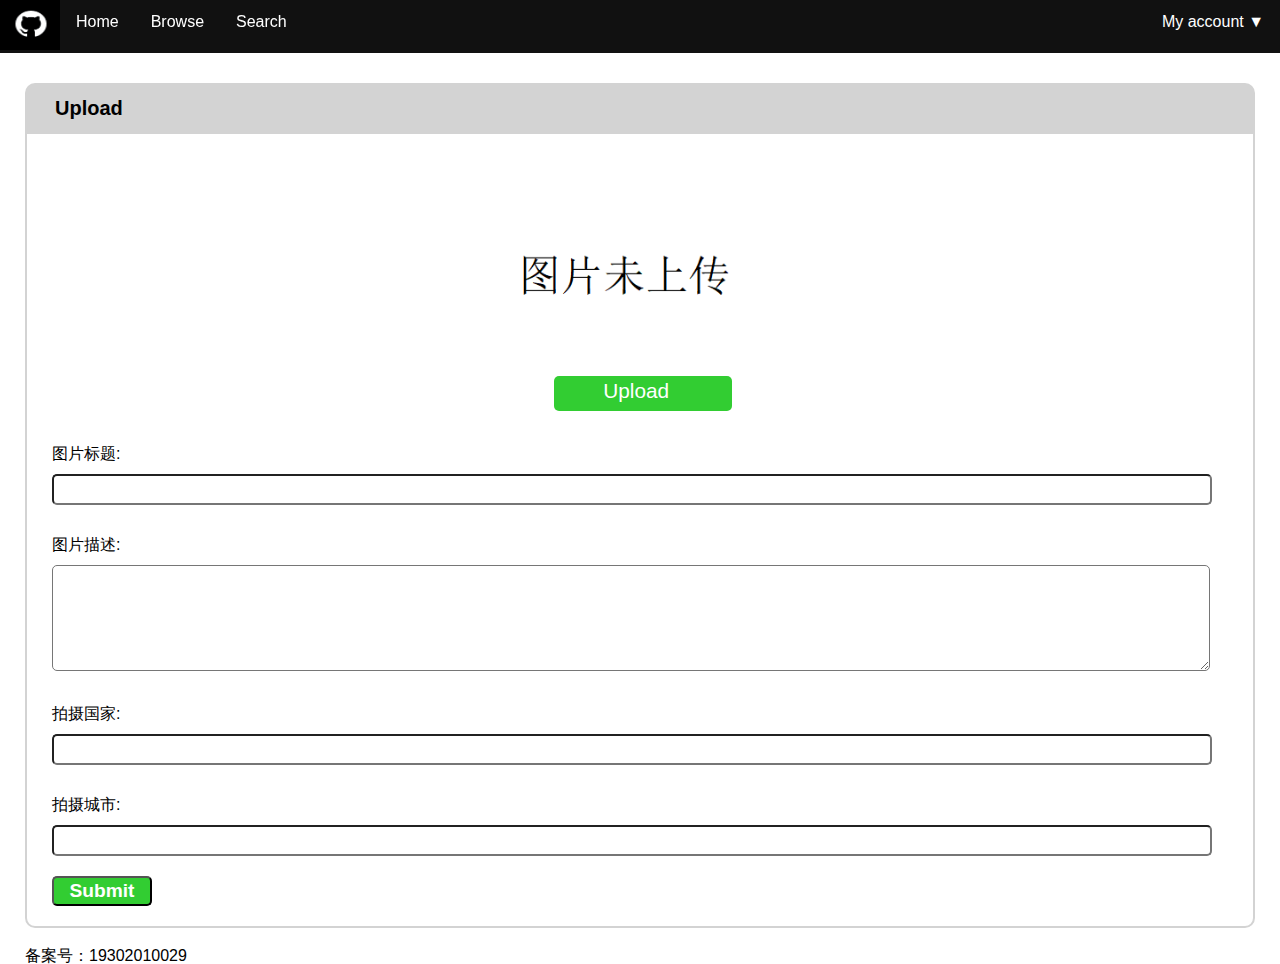
<file: src/Upload.html>
<!DOCTYPE html>
<html>
<head>
    <meta charset="UTF-8">
    <title>Upload</title>
    <link rel="stylesheet" type="text/css" href="css/reset.css">
    <link rel="stylesheet" type="text/css" href="css/header.css">
    <link rel="stylesheet" type="text/css" href="css/Upload.css">
    <script type="text/javascript"><!--实现上传图片显示-->
        function upload(e) {
            console.log(e);
            console.log(e.target.files[0]);
            let url = getObjectURL(e.target.files[0]);
            console.log(url);
            let ele = $("#show");
            ele.src = url;
        }

        function $(selector) {
            return document.querySelector(selector);
        }

        function getObjectURL(file) {
            var url = null;
            if (window.createObjectURL !== undefined) {
                url = window.createObjectURL(file);
            } else if (window.URL !== undefined) { // mozilla(firefox)
                url = window.URL.createObjectURL(file);
            } else if (window.webkitURL !== undefined) { // webkit or chrome
                url = window.webkitURL.createObjectURL(file);
            }
            return url;
        }
    </script>
</head>
<body>
<header>
    <nav>
        <ul>
            <li><img src="images/logo_header.jpg" width="60" height="50" alt="image" id="image"></li>
            <li><a href="Home.html" id="Home">Home</a></li>
            <li><a href="Browser.html" id="Browse">Browse</a></li>
            <li><a href="Search.html" id="Search">Search</a></li>
            <div class="dropdown">
                <a href="#" class="dropbtn">My account ▼</a><!--下拉列表-->
                <div class="dropdown-content">
                    <a href="Upload.html"><p><img src="images/upload.jpg" width="20" height="20">  Upload</p></a>
                    <a href="my_photo.html"><p><img src="images/myphoto.jpg" width="20" height="20">  My Photo</p></a>
                    <a href="favor.html"><p><img src="images/favor.jpg" width="20" height="20">  Favor</p></a>
                    <a href="login.html"><p><img src="images/login.jpg" width="20" height="20">  Login in</p></a>
                </div>
            </div>
        </ul>
    </nav>
</header>
<form action="my_photo.html" method="get">
    <div id="title"><p id="upload">Upload</p></div>
        <div id="contents">
            <p id="noupload"><img src="images/load.jpg" id="show" width="35%" height="30%"></p>
            <label class="fileinput-button">
                <span>Upload</span>
                <input type="file" name="" onchange="upload(event)">
            </label>
        <div class="content">
            <label>
                <p>图片标题:</p>
                <input type="text" value="" size="50" class="input">
            </label>
        </div>
        <div class="content">
        <label>
            <p>图片描述:</p>
            <textarea class="input1"></textarea>
        </label>
        </div>
        <div class="content">
            <label>
                <p>拍摄国家:</p>
                <input type="text" value="" size="50" class="input">
            </label>
        </div>
        <div class="content">
            <label>
                <p>拍摄城市:</p>
                <input type="text" value="" size="50" class="input">
            </label>
        </div>
        <div class="content" onclick="alert('已成功提交')">
            <input type="submit" value="Submit" id="submit">
        </div>
        </div>
</form>
<footer>
    <small>备案号：19302010029</small>
</footer>
</body>
</html>
</file>
<file: src/css/login.css>
img#image{
    margin-top: 50px;
    margin-left: 43%;
    margin-right: auto;
}
h4{
    margin-left: 44%;
    margin-right: auto;
}
p.text{
    margin-top: 30px;
    margin-left: 80px;
    margin-right: 80px;
}
input.input{
    width: 97%;
    border-radius: 3px;
    background-color: white;
    height:25px ;
}
input#button{
    margin-bottom: 30px;
    margin-left: 80px;
    width:70%;
    background-color: limegreen;
    font-size: 20px;
    color: white;
    font-weight:bold;
    border-radius: 5px;
    padding-top: 5px;
    padding-bottom: 5px;
    margin-top: 5px;
}
input#button:hover{
    cursor: pointer;
}
p#register{
    text-align: center;
}
small#footer{
    position:fixed;
    bottom:0;
}
div#main{
    margin-left: auto;
    margin-right: auto;
    border-style: solid;
    background-color: white;
    border-color: lightgray;
    border-radius: 10px;
    width: 580px;
}
a#aregister{
    text-decoration: none;
    color: deepskyblue;
}
a#aregister:hover{
    cursor: pointer;
}
a#aregister:after{
    text-decoration: none;
    color: deepskyblue;
}
@media screen and (max-width: 580px) {/*响应式布局，在屏幕宽度小于580px时缩小填写框的宽度使之合理*/
    div#main{
        margin-left: auto;
        margin-right: auto;
        border-style: solid;
        background-color: white;
        border-color: lightgray;
        border-radius: 10px;
        width: 480px;
    }
}
</file>
<file: src/css/Browser.css>
p{
    line-height: 20px;
}
li a, .dropbtn
{
    display:inline-block;
    color:white;
    text-align:center;
    padding:14px 16px;
    text-decoration:none;
}
li a:hover, .dropdown:hover, .dropbtn
{
    background-color:#111;
}
.dropdown
{
    display:inline-block;
    float: right;
}
.dropdown-content
{
    display:none;
    position:absolute;
    background-color:#f9f9f9;
    min-width:160px;
    box-shadow:0 8px 16px 0 rgba(0,0,0,0.2);
}
.dropdown-content a
{
    color:black;
    padding:10px 10px;
    text-decoration:none;
    display:block;
}
.dropdown-content a:hover {background-color: #f1f1f1}
.dropdown:hover .dropdown-content {
    display: block;
}
ul {
    list-style-type: none;
    margin: 0;
    padding: 0;
    overflow: hidden;
    background-color: #111;
}
li {
    float: left;
}
li a {
    display: block;
    color: white;
    text-align: center;
    padding: 14px 16px;
    text-decoration: none;
}
a#Browse{
    background-color: #333;
    border-bottom-width: 8px;
    border-style: solid;
    border-bottom-color: #333;
}
li a:hover {
    background-color: #333;
    border-bottom-width: 8px;
    border-style: solid;
    border-bottom-color: #333;
}
footer{
    clear: both;
    margin-left: 25px;
    margin-top: 20px;
    position: static;
    bottom: 0;
}
footer small{
    font-size: 15px;
}
div#part1{
    float: left;
}
div#part2{
    margin-left: 20px;
    float: left;
}
div.titlebox{
    margin-top: 25px;
    margin-left: 30px;
    border-top-right-radius: 10px;
    border-top-left-radius: 10px;
    border-color: lightgray;
    border-style: solid;
    border-width: 2px;
    width: 300px;
    height: 40px;
    background-color: lightgray;
}
div.titlebox1{
    margin-top: 25px;
    margin-left: 30px;
    border-top-right-radius: 10px;
    border-top-left-radius: 10px;
    border-color: lightgray;
    border-style: solid;
    border-width: 2px;
    width: 1000px;
    height: 40px;
    background-color: lightgray;
}
p.title{
    margin-left: 25px;
    margin-top: 10px;
    font-weight: bold;
}
input#input {
    margin-left: 30px;
    border:solid lightgray;
    height: 40px;
    width: 260px;
    margin-top: 0;
    border-bottom-left-radius:10px;
}
input#submit{
    position: absolute;
    left: 289px;
    border-bottom-right-radius:10px ;
    border:solid lightgray;
}
div.wordbox1{
    border-color: lightgray;
    border-style: solid;
    border-top-width: 1px;
    border-bottom-width: 1px;
    border-left-width: 2px;
    border-right-width: 2px;
    width: 300px;
    height: 40px;
    margin-left: 30px;
}
div.wordbox2{
    border-color: lightgray;
    border-style: solid;
    border-top-width: 1px;
    border-left-width: 2px;
    border-right-width: 2px;
    border-bottom-width: 2px;
    width: 300px;
    height: 40px;
    margin-left: 30px;
    border-bottom-right-radius:10px ;
    border-bottom-left-radius:10px;
}
p.word{
    margin-left: 25px;
    margin-top: 10px;
    color: deepskyblue;
}
div#choosebox{
    border-color: lightgray;
    border-style: solid;
    border-left-width: 2px;
    border-right-width: 2px;
    border-bottom-width: 2px;
    width: 1000px;
    height: 80px;
    margin-left: 30px;
}
div.choose{
    margin-top: 30px;
    margin-left: 20px;
    float: left;
}
select.select{
    height: 30px;
    width: 200px;
    border-color: lightgray;
    border-radius: 5px;
}
input#filter{
    height: 30px;
    width: 200px;
    border-radius: 5px;
    border-color: limegreen;
    background-color: limegreen;
    color: white;
    font-weight: bold;
}
div#picturebox{
    border-color: lightgray;
    border-style: solid;
    width: 1000px;
    height: 850px;
    margin-left: 30px;
    border-bottom-left-radius:10px;
    border-bottom-right-radius:10px;
    border-bottom-width: 2px;
    border-left-width: 2px;
    border-right-width: 2px;
}
img.picture{
    margin-top: 15px;
    margin-left: 50px;
    width:180px;
    height: 180px;
}
div#page{
    text-align: center;
}
p#num{
    margin-top: 25px;
    color: deepskyblue;
    font-size: 15px;
}
p.word:hover{
    cursor: pointer;
}
@media screen and (max-width: 800px) {  /*响应式布局，当屏幕小于800px时变为竖向排列*/
    div#part2{
        float: left;
    }
    div.titlebox{
        margin-top: 25px;
        margin-left: 100px;
        border-top-right-radius: 10px;
        border-top-left-radius: 10px;
        border-color: lightgray;
        border-style: solid;
        border-width: 2px;
        width: 400px;
        height: 40px;
        background-color: lightgray;
    }
    div.titlebox1{
        margin-top: 25px;
        margin-left: 100px;
        border-top-right-radius: 10px;
        border-top-left-radius: 10px;
        border-color: lightgray;
        border-style: solid;
        border-width: 2px;
        width: 400px;
        height: 40px;
        background-color: lightgray;
    }
    p.title{
        margin-left: 25px;
        margin-top: 10px;
        font-weight: bold;
    }
    input#input {
        margin-left: 100px;
        border:solid lightgray;
        height: 40px;
        width: 360px;
        margin-top: 0;
        border-bottom-left-radius:10px;
    }
    input#submit{
        position: absolute;
        left: 459px;
        border-bottom-right-radius:10px ;
        border:solid lightgray;
    }
    div.wordbox1{
        border-color: lightgray;
        border-style: solid;
        border-top-width: 1px;
        border-bottom-width: 1px;
        border-left-width: 2px;
        border-right-width: 2px;
        width: 400px;
        height: 40px;
        margin-left: 100px;
    }
    div.wordbox2{
        border-color: lightgray;
        border-style: solid;
        border-top-width: 1px;
        border-left-width: 2px;
        border-right-width: 2px;
        border-bottom-width: 2px;
        width: 400px;
        height: 40px;
        margin-left: 100px;
        border-bottom-right-radius:10px ;
        border-bottom-left-radius:10px;
    }
    p.word{
        margin-left: 25px;
        margin-top: 10px;
        color: deepskyblue;
    }
    div#choosebox{
        border-color: lightgray;
        border-style: solid;
        border-left-width: 2px;
        border-right-width: 2px;
        border-bottom-width: 0;
        width: 400px;
        height: 80px;
        margin-left: 100px;
    }
    div.choose{
        margin-top: 30px;
        margin-left: 80px;
        float: left;
    }
    select.select{
        height: 30px;
        width: 200px;
        border-color: lightgray;
        border-radius: 5px;
    }
    input#filter{
        height: 30px;
        width: 200px;
        border-radius: 5px;
        border-color: limegreen;
        background-color: limegreen;
        color: white;
        font-weight: bold;
    }
    div#picturebox{
        border-color: lightgray;
        border-style: solid;
        width: 400px;
        height: 3400px;
        margin-left: 100px;
        border-bottom-left-radius:10px;
        border-bottom-right-radius:10px;
        border-bottom-width: 2px;
        border-left-width: 2px;
        border-right-width: 2px;
    }
    img.picture{
        margin-top: 15px;
        margin-left: 90px;
        width:180px;
        height: 180px;
    }
    div#page{
        text-align: center;
    }
    p#num{
        margin-top: 25px;
        color: deepskyblue;
        font-size: 15px;
    }
}
</file>
<file: src/css/header.css>
li a, .dropbtn
{
    display:inline-block;
    color:white;
    text-align:center;
    padding:14px 16px;
    text-decoration:none;
}
li a:hover, .dropdown:hover, .dropbtn
{
    background-color:#111;
}
.dropdown
{
    display:inline-block;
    float: right;
}
.dropdown-content
{
    display:none;
    position:absolute;
    background-color:#f9f9f9;
    min-width:160px;
    box-shadow:0 8px 16px 0 rgba(0,0,0,0.2);
}
.dropdown-content a
{
    color:black;
    padding:10px 10px;
    text-decoration:none;
    display:block;
}
.dropdown-content a:hover {background-color: #f1f1f1}
.dropdown:hover .dropdown-content {
    display: block;
}
ul {
    list-style-type: none;
    margin: 0;
    padding: 0;
    overflow: hidden;
    background-color: #111;
}
li {
    float: left;
}
li a {
    display: block;
    color: white;
    text-align: center;
    padding: 14px 16px;
    text-decoration: none;
}
li a:hover {
    background-color: #333;
    border-bottom-width: 8px;
    border-style: solid;
    border-bottom-color: #333;
}/*下拉列表标签高亮显示*/
</file>
<file: src/css/details.css>
p{
    line-height: 40px;
}
footer{
    margin-left: 25px;
    margin-top: 20px;
    position: static;
    bottom: 0;
}
div#title{
    border-color: lightgray;
    background-color: lightgray;
    padding-left: 30px;
    margin-left: 25px;
    margin-right: 25px;
    margin-top: 30px;
    border-top-left-radius: 10px;
    border-top-right-radius: 10px;
    padding-top: 5px;
    padding-bottom: 5px;
}
p#details{
    font-size: 20px;
    font-weight: bold;
}
div#main {
    border-color: lightgray;
    background-color: white;
    border-bottom-left-radius: 10px;
    border-bottom-right-radius: 10px;
    border-style: solid;
    margin-left: 25px;
    margin-right: 25px;
    padding-bottom: 10px;
    height: 100%;
    border-left-width: 2px;
    border-right-width: 2px;
    border-bottom-width: 2px;
}
p#phototitle{
    padding-top: 10px;
    text-align: center;
    font-size: 20px;
    font-weight: bold;
}
small{
    font-size: 13px;
}
img#picture{
    margin-left: 50px;
    margin-top: 20px;
}
div.part{
    float: left;
}
div#likenumber{
    margin-top: 20px;
    margin-left:100px ;
    border-color: lightgray;
    border-style: solid;
    border-top-left-radius: 10px;
    border-top-right-radius: 10px;
    width: 500px;
    height: 40px;
    padding-left:20px ;
    padding-bottom: 10px;
    background-color: lightgray;
    border-left-width: 2px;
    border-right-width: 2px;
}
div#number{
    border-bottom-left-radius: 10px;
    border-bottom-right-radius: 10px;
    margin-left:100px ;
    border-color: lightgray;
    border-style: solid;
    margin-bottom: 20px;
    border-left-width: 2px;
    border-right-width: 2px;
    border-bottom-width: 2px;
    height: 50px;
}
p#num{
    padding-top: 5px;
    text-align: center;
    color: red;
    font-size: 2em;
    font-weight: bold;
}
p.titles{
    font-weight: bold;
    font-size: 1.1rem;
}
div#detail{
    margin-left:100px ;
    border-color: lightgray;
    border-style: solid;
    border-top-left-radius: 10px;
    border-top-right-radius: 10px;
    width: 500px;
    height: 40px;
    padding-left:20px ;
    padding-bottom: 10px;
    background-color: lightgray;
    border-left-width: 2px;
    border-right-width: 2px;
}
div.content {
    margin-left: 100px;
    border-color: lightgray;
    border-style: solid;
    border-bottom-width:1px ;
    border-top-width:1px ;
    border-left-width: 2px;
    border-right-width: 2px;
}
div.content1 {
    border-top-width:1px ;
    border-bottom-width: 2px;
    border-bottom-left-radius: 10px;
    border-bottom-right-radius: 10px;
    margin-left: 100px;
    border-color: lightgray;
    border-style: solid;
    border-left-width: 2px;
    border-right-width: 2px;
}
p#passage{
    clear: both;
    margin-left: 50px;
    padding-top: 35px;
    padding-right: 20px;
}
p.word{
    padding-left: 20px;
}
input#favor{
    margin-top: 20px;
    margin-left: 115px;
    width: 500px;
    border-radius: 10px;
    background-color: red;
    padding-top: 10px;
    padding-bottom: 10px;
    color: white;
    font-size: 20px;
}
input#favor:hover{
    cursor: pointer;
}
</file>
<file: src/css/favor.css>
p{
    line-height: 40px;
    max-width: 100%;
    overflow : hidden;
    text-overflow: ellipsis;
    display: -webkit-box;
    -webkit-line-clamp: 2;
    -webkit-box-orient: vertical;
}
div#myfavorite{
    border-color: lightgray;
    background-color: lightgray;
    padding-left: 30px;
    margin-left: 25px;
    margin-right: 25px;
    margin-top: 30px;
    border-top-left-radius: 10px;
    border-top-right-radius: 10px;
    padding-top: 5px;
    padding-bottom: 5px;
}
p#title{
    font-weight: bold;
    font-size: 1.25rem;
}
div.section1{
    border-color: lightgray;
    background-color: white;
    border-style: solid;
    margin-left: 25px;
    margin-right: 25px;
    height: 210px;
    border-bottom-width: 1px;
    border-top-width: 1px;
    border-left-width: 2px;
    border-right-width: 2px;
}
div.section2{
    border-top-width: 1px;
    border-color: lightgray;
    background-color: white;
    border-bottom-left-radius: 10px;
    border-bottom-right-radius: 10px;
    border-style: solid;
    margin-left: 25px;
    margin-right: 25px;
    height: 250px;
    border-left-width: 2px;
    border-right-width: 2px;
    border-bottom-width: 2px;
}
img.picture{
    margin-top: 25px;
    float: left;
    margin-left: 50px;
}
div.content{
    margin-left: 100px;
}
h2.title{
    margin-left: 200px;
    font-weight: bold;
    font-size: 1.5rem;
    margin-top: 30px;
}
p.passage{
    margin-left: 200px;
}
input.delete{
    margin-top: 30px;
    margin-left: 50px;
    color: red;
    border-radius: 5px;
    background-color: white;
    width: 100px;
    height: 30px;
    font-weight: bold;
}
footer{
    margin-left: 25px;
    margin-top: 20px;
    position: static;
    bottom: 0;
}
p.choose{
    margin-top: 1%;
    text-align: center;
    color: deepskyblue;
}
input.delete:hover{
    cursor: pointer;
}
</file>
<file: src/css/Home.css>
p{
    line-height: 40px;
}
li a, .dropbtn
{
    display:inline-block;
    color:white;
    text-align:center;
    padding:14px 16px;
    text-decoration:none;
}
li a:hover, .dropdown:hover, .dropbtn
{
    background-color:#111;
}
.dropdown
{
    display:inline-block;
    float: right;
}
.dropdown-content
{
    display:none;
    position:absolute;
    background-color:#f9f9f9;
    min-width:160px;
    box-shadow:0 8px 16px 0 rgba(0,0,0,0.2);
}
.dropdown-content a
{
    color:black;
    padding:10px 10px;
    text-decoration:none;
    display:block;
}
.dropdown-content a:hover {background-color: #f1f1f1}
.dropdown:hover .dropdown-content {
    display: block;
}
ul {
    list-style-type: none;
    margin: 0;
    padding: 0;
    overflow: hidden;
    background-color: #111;
}
li {
    float: left;
}
li a {
    display: block;
    color: white;
    text-align: center;
    padding: 14px 16px;
    text-decoration: none;
}
a#Home{
    background-color: #333;
    border-bottom-width: 8px;
    border-style: solid;
    border-bottom-color: #333;
}

li a:hover {
    background-color: #333;
    border-bottom-width: 8px;
    border-style: solid;
    border-bottom-color: #333;
}
div.footer{
    background-color: #111;
    padding-left: 50px;
    padding-right: auto;
    padding-bottom:30px;
    padding-top: 10px;
    text-align: left;
    color: white;
    clear: both;
}
a.space{
    padding-left: 25%;
}
img#wechat{
    float: right;
    margin-right: 50px;
    margin-top: 20px;
}
p#id{
    padding-left: 40%;
}
div.part{
    width: 250px;
    height: 200px;
    padding-left: 35px;
    padding-top: 20px;
    margin: 45px 35px 30px 110px;
    padding-bottom: 20px;
    border-color: lightgray;
    background-color: lightgray;
    border-radius: 10px;
    float: left;
}
img.picture{
    border-radius: 10px;
}
h4.title{
    margin-top: 10px;
    margin-bottom: 10px;
}
p.comment{
    font-size: 9px;
    color: grey;
    line-height: 20px;
    overflow: hidden;
    text-overflow:ellipsis;
    white-space: nowrap;
}
span{
    overflow:hidden;
    text-overflow:ellipsis;
}
div#totop{
    position: fixed;
    right: 30px;
   bottom: 80px;
}
div#refresh{
    position: fixed;
    right: 30px;
    bottom: 30px;
}
img#refreshbutton{
    border-radius: 15px;
    background-color: transparent;
}
img#top{
    border-radius: 15px;
    background-color: transparent;
}
.foot{
    color: white;
    font-weight: bold;
}
</file>
<file: src/css/my_photo.css>
p{
    line-height: 40px;
    max-width: 100%;
    overflow : hidden;
    text-overflow: ellipsis;
    display: -webkit-box;
    -webkit-line-clamp: 2;
    -webkit-box-orient: vertical;
}
div#myphoto{
    border-color: lightgray;
    background-color: lightgray;
    padding-left: 30px;
    margin-left: 25px;
    margin-right: 25px;
    margin-top: 30px;
    border-top-left-radius: 10px;
    border-top-right-radius: 10px;
    padding-top: 5px;
    padding-bottom: 5px;
    border-left-width: 2px;
    border-right-width: 2px;
}
p#title{
    font-weight: bold;
    font-size: 1.25rem;
}
div.section1{
    border-color: lightgray;
    background-color: white;
    border-style: solid;
    margin-left: 25px;
    margin-right: 25px;
    height: 210px;
    border-bottom-width: 1px;
    border-top-width: 1px;
    border-left-width: 2px;
    border-right-width: 2px;
}
div.section2{
    border-top-width: 1px;
    border-color: lightgray;
    background-color: white;
    border-bottom-left-radius: 10px;
    border-bottom-right-radius: 10px;
    border-style: solid;
    margin-left: 25px;
    margin-right: 25px;
    height: 250px;
    border-left-width: 2px;
    border-right-width: 2px;
    border-bottom-width: 2px;
}
img.picture{
    margin-top: 25px;
    float: left;
    margin-left: 50px;
}
div.content{
    margin-left: 100px;
}
h2.title{
    font-weight: bold;
    font-size: 1.5rem;
    margin-top: 30px;
    margin-left: 200px;
}
p.passage{
    margin-left: 200px;
}
input.delete{
    margin-top: 30px;
    margin-left: 10px;
    color: red;
    border-radius: 5px;
    background-color: white;
    width: 100px;
    height: 30px;
    font-weight: bold;
}
footer{
    margin-left: 25px;
    margin-top: 20px;
    position: static;
    bottom: 0;
}
p.choose{
    margin-top: 1%;
    text-align: center;
    color: deepskyblue;
}
input.modify{
    margin-top: 30px;
    margin-left: 50px;
    color: mediumpurple;
    border-radius: 5px;
    background-color: white;
    width: 100px;
    height: 30px;
    font-weight: bold;
}
input.modify:hover{
    cursor: pointer;
}
input.delete:hover{
    cursor: pointer;
}
@media screen and (max-width: 600px) {/*响应式布局，在屏幕小于600px时缩小按钮的大小*/
    input.modify{
        margin-top: 30px;
        margin-left: 50px;
        color: mediumpurple;
        border-radius: 5px;
        background-color: white;
        width: 60px;
        height: 30px;
        font-weight: bold;
    }
    input.delete{
        margin-top: 30px;
        margin-left: 10px;
        color: red;
        border-radius: 5px;
        background-color: white;
        width: 60px;
        height: 30px;
        font-weight: bold;
    }
}
</file>
<file: src/css/register.css>
img#image{
    margin-top: 50px;
    margin-left: 43%;
    margin-right: auto;
}
h4{
    margin-left: 44%;
    margin-right: auto;
}
p.text{
    margin-top: 30px;
    margin-left: 75px;
    margin-right: 75px;
}
div#main{
    margin-left: auto;
    margin-right: auto;
    border-style: solid;
    background-color: white;
    border-color: lightgray;
    border-radius: 10px;
    width: 580px;
}/*总体框架部分*/
input.input{
    width: 97%;
    border-radius: 3px;
    background-color: white;
    height:25px ;
}
input#button{
    width:70%;
    margin-bottom: 30px;
    margin-left: 80px;
    padding-left: 145px;
    padding-right: 145px;
    background-color: limegreen;
    font-size: 20px;
    color: white;
    font-weight:bold;
    border-radius: 5px;
    padding-top: 5px;
    padding-bottom: 5px;
}
input#button:hover{
    cursor: pointer;
}
small#footer{
    position:fixed;
    bottom:0;
}
@media screen and (max-width: 580px) {/*响应式布局，在屏幕宽度小于580px时缩小填写框的宽度使之合理*/
    div#main{
        margin-left: auto;
        margin-right: auto;
        border-style: solid;
        background-color: white;
        border-color: lightgray;
        border-radius: 10px;
        width: 480px;
    }
}
</file>
<file: src/css/Search.css>
p {
    line-height: 40px;
    max-width: 100%;
    overflow : hidden;
    text-overflow: ellipsis;
    display: -webkit-box;
    -webkit-line-clamp: 2;
    -webkit-box-orient: vertical;
}
li a, .dropbtn
{
    display:inline-block;
    color:white;
    text-align:center;
    padding:14px 16px;
    text-decoration:none;
}
li a:hover, .dropdown:hover, .dropbtn
{
    background-color:#111;
}
.dropdown
{
    display:inline-block;
    float: right;
}
.dropdown-content
{
    display:none;
    position:absolute;
    background-color:#f9f9f9;
    min-width:160px;
    box-shadow:0 8px 16px 0 rgba(0,0,0,0.2);
}
.dropdown-content a
{
    color:black;
    padding:10px 10px;
    text-decoration:none;
    display:block;
}
.dropdown-content a:hover {background-color: #f1f1f1}
.dropdown:hover .dropdown-content {
    display: block;
}
ul {
    list-style-type: none;
    margin: 0;
    padding: 0;
    overflow: hidden;
    background-color: #111;
}
li {
    float: left;
}
li a {
    display: block;
    color: white;
    text-align: center;
    padding: 14px 16px;
    text-decoration: none;
}
a#Search{
    background-color: #333;
    border-bottom-width: 8px;
    border-style: solid;
    border-bottom-color: #333;
}
li a:hover {
    background-color: #333;
    border-bottom-width: 8px;
    border-style: solid;
    border-bottom-color: #333;
}
footer{
    margin-left: 25px;
    margin-top: 20px;
    position: static;
    bottom: 0;
}
div#title{
    border-color: lightgray;
    background-color: lightgray;
    padding-left: 30px;
    margin-left: 25px;
    margin-right: 25px;
    margin-top: 30px;
    border-top-left-radius: 10px;
    border-top-right-radius: 10px;
    padding-top: 5px;
    padding-bottom: 5px;
}
div#contents{
    border-color: lightgray;
    background-color: white;
    border-style: solid;
    margin-left: 25px;
    margin-right: 25px;
    border-bottom-left-radius: 10px;
    border-bottom-right-radius: 10px;
    height: 315px;
    border-bottom-width: 2px;
    border-top-width: 1px;
    border-left-width: 2px;
    border-right-width: 2px;
}
p.words{
    margin-left: 20px;
    margin-top: 10px;
    margin-bottom: 0;
}
input#search1{
    width: 95%;
    height: 30px;
    margin-left: 20px;
    border-radius: 5px;
}
textarea#search2{
    width: 95%;
    height: 100px;
    margin-left: 20px;
    border-radius: 5px;
}
input#filter{
    margin-left: 20px;
    border-radius: 5px;
    background-color: limegreen;
    border-color: limegreen;
    color: white;
    width: 85px;
    height: 30px;
    font-weight: bold;
    margin-top: 10px;
}
input#filter:hover{
    cursor: pointer;
}
div#result{
    border-color: lightgray;
    background-color: lightgray;
    padding-left: 30px;
    margin-left: 25px;
    margin-right: 25px;
    margin-top: 30px;
    border-top-left-radius: 10px;
    border-top-right-radius: 10px;
    padding-top: 5px;
    padding-bottom: 5px;
}
div.section1{
    border-color: lightgray;
    background-color: white;
    border-style: solid;
    margin-left: 25px;
    margin-right: 25px;
    height: 200px;
    border-bottom-width: 1px;
    border-top-width: 1px;
    border-left-width: 2px;
    border-right-width: 2px;
}
div.section2{
    border-top-width: 1px;
    border-color: lightgray;
    background-color: white;
    border-bottom-left-radius: 10px;
    border-bottom-right-radius: 10px;
    border-style: solid;
    margin-left: 25px;
    margin-right: 25px;
    height: 230px;
    border-left-width: 2px;
    border-right-width: 2px;
    border-bottom-width: 2px;
}
img.picture{
    margin-top: 25px;
    float: left;
    margin-left: 50px;
}
div.content{
    margin-left: 100px;
}
h2.title{
    font-weight: bold;
    font-size: 1.5rem;
    margin-top: 30px;
    margin-left: 200px;
}
p.passage{
    margin-top: 20px;
    margin-left: 200px;
    margin-right: 20px;
}
p.choose{
    margin-top: 6%;
    text-align: center;
    color: deepskyblue;
}
p.searchtitle{
    font-weight: bold;
    font-size: 1.2em;
}
input[type="radio"]{
    cursor: pointer;
}
</file>
<file: src/css/Upload.css>
p{
    line-height: 40px;
}
div#title{
    border-color: lightgray;
    background-color: lightgray;
    padding-left: 30px;
    margin-left: 25px;
    margin-right: 25px;
    margin-top: 30px;
    border-top-left-radius: 10px;
    border-top-right-radius: 10px;
    padding-top: 5px;
    padding-bottom: 5px;
}
p#upload{
    font-weight: bold;
    font-size: 20px;
}
div#contents{
    border-color: lightgray;
    background-color: white;
    border-style: solid;
    margin-left: 25px;
    margin-right: 25px;
    border-bottom-left-radius: 10px;
    border-bottom-right-radius: 10px;
    height: 100%;
    border-bottom-width: 2px;
    border-top-width: 1px;
    border-left-width: 2px;
    border-right-width: 2px;
}
div.content{
    margin-left: 25px;
    margin-right: 25px;
    margin-top: 20px;
}
input#submit{
    margin-left: 0;
    margin-bottom: 20px;
    color: white;
    border-radius: 5px;
    background-color: limegreen;
    width: 100px;
    height: 30px;
    font-weight: bold;
    font-size: 1.2rem;
}
input#submit:hover{
    cursor: pointer;
}
input.input{
    width: 98%;
    border-radius: 5px;
    height: 25px;
}
textarea.input1{
    width: 98%;
    height: 100px;
    border-radius: 5px;
}
p#noupload{
    padding-top: 50px;
    padding-left: 38%;
}
footer{
    margin-left: 25px;
    margin-top: 20px;
    position: static;
    bottom: 0;
}
.fileinput-button{
    font-weight: bold;
    padding: 5px 4%;
    border-radius: 5px;
    margin-left: 43%;
    color: white;
    background-color: limegreen;
    position: relative;
    display: inline-block;
    overflow: hidden;
    height: 25px;
    width: 80px;
    font-size: 130%;
}
.fileinput-button input:hover{
    cursor: pointer;
}
.fileinput-button input{
    position: absolute;
    left: 0;
    top: 0;
    opacity: 0;
}
</file>
